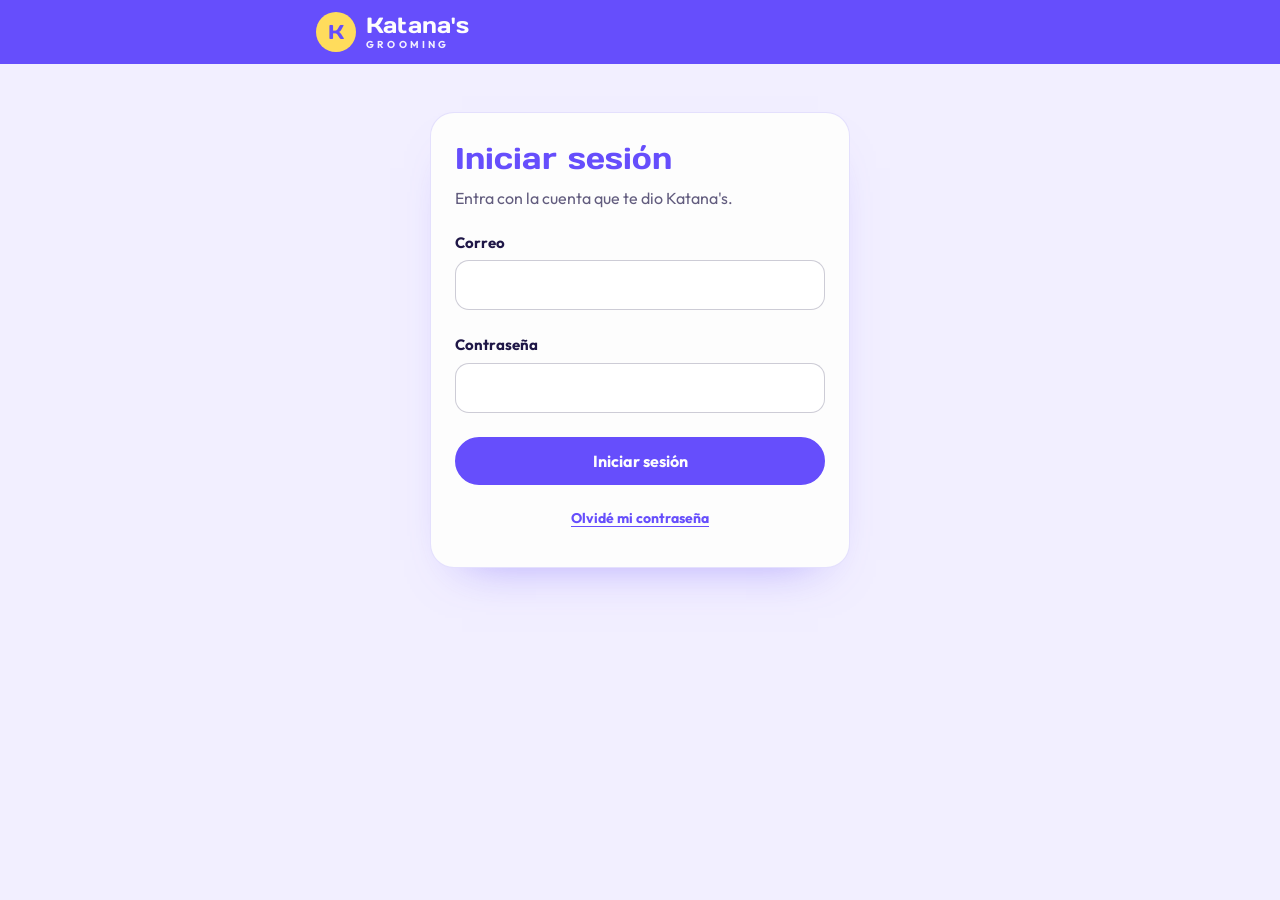
<file: index.html>
<!doctype html>
<html lang="es">
<head>
  <meta charset="utf-8">
  <meta name="viewport" content="width=device-width, initial-scale=1">
  <meta name="theme-color" content="#664EFC">
  <meta name="robots" content="noindex">
  <title>Registro de citas · Katana's Grooming</title>
  <link rel="icon" href="icons/icon-192.png" type="image/png">
  <link rel="apple-touch-icon" href="icons/apple-touch-icon.png">
  <link rel="manifest" href="manifest.webmanifest">
  <link rel="preconnect" href="https://fonts.googleapis.com">
  <link rel="preconnect" href="https://fonts.gstatic.com" crossorigin>
  <link href="https://fonts.googleapis.com/css2?family=Days+One&family=Outfit:wght@400;500;600;700&display=swap" rel="stylesheet">
  <link rel="stylesheet" href="styles.css">
  <script src="vendor/supabase-2.118.0.js" defer></script>
  <script src="config.js" defer></script>
  <script src="app.js" defer></script>
</head>
<body>
  <a class="skip" href="#main">Saltar al contenido</a>

  <!-- Encabezado sin sesión (inicio de sesión) -->
  <header class="top" id="topLogin">
    <div class="top-inner">
      <!-- Para usar el logo oficial, reemplaza el contenido de .brand por <img src="logo.svg" alt="Katana's Grooming" height="40"> -->
      <p class="brand">
        <span class="brand-mark" aria-hidden="true">K</span>
        <span class="brand-text"><span class="logo">Katana's</span><span class="sub">GROOMING</span></span>
      </p>
    </div>
  </header>

  <!-- Barra superior en el teléfono -->
  <header class="mbar" id="mbar" hidden>
    <button type="button" class="menu-btn" id="menuBtn" aria-controls="side" aria-expanded="false" aria-label="Abrir menú">
      <svg viewBox="0 0 24 24" fill="none" stroke="currentColor" stroke-width="2.2" stroke-linecap="round" aria-hidden="true"><path d="M4 7h16M4 12h16M4 17h16"/></svg>
      <span class="count" id="countMenu" hidden>0</span>
    </button>
    <p class="brand">
      <span class="brand-mark" aria-hidden="true">K</span>
      <span class="brand-text"><span class="logo">Katana's</span><span class="sub">GROOMING</span></span>
    </p>
  </header>

  <!-- Menú lateral (en el teléfono se abre como cajón) -->
  <aside class="side" id="side" hidden aria-label="Menú">
    <div class="side-head">
      <p class="brand">
        <span class="brand-mark" aria-hidden="true">K</span>
        <span class="brand-text"><span class="logo">Katana's</span><span class="sub">GROOMING</span></span>
      </p>
      <button type="button" class="side-close" id="sideClose" aria-label="Cerrar menú">
        <svg viewBox="0 0 24 24" fill="none" stroke="currentColor" stroke-width="2.2" stroke-linecap="round" aria-hidden="true"><path d="M6 6l12 12M18 6L6 18"/></svg>
      </button>
    </div>
    <nav id="tabs" aria-label="Secciones">
      <ul class="nav-list">
        <li><button type="button" class="nav-item" id="tab-hoy" data-view="hoy" aria-current="page">
          <svg viewBox="0 0 24 24" fill="none" stroke="currentColor" stroke-width="2" stroke-linecap="round" stroke-linejoin="round" aria-hidden="true"><rect x="3" y="3" width="7" height="8" rx="2"/><rect x="14" y="3" width="7" height="5" rx="2"/><rect x="14" y="12" width="7" height="9" rx="2"/><rect x="3" y="15" width="7" height="6" rx="2"/></svg>
          Inicio</button></li>
        <li><button type="button" class="nav-item" id="tab-cal" data-view="cal">
          <svg viewBox="0 0 24 24" fill="none" stroke="currentColor" stroke-width="2" stroke-linecap="round" stroke-linejoin="round" aria-hidden="true"><rect x="3" y="5" width="18" height="16" rx="3"/><path d="M8 3v4M16 3v4M3 10h18M8 14h2M14 14h2M8 17h2"/></svg>
          Calendario</button></li>
        <li><button type="button" class="nav-item" id="tab-mensajes" data-view="mensajes">
          <svg viewBox="0 0 24 24" fill="none" stroke="currentColor" stroke-width="2" stroke-linecap="round" stroke-linejoin="round" aria-hidden="true"><path d="M21 12a8 8 0 0 1-11.6 7.1L4 20.5l1.4-5A8 8 0 1 1 21 12z"/></svg>
          Mensajes <span class="count" id="countHoy" hidden>0</span></button></li>
        <li><button type="button" class="nav-item" id="tab-nueva" data-view="nueva">
          <svg viewBox="0 0 24 24" fill="none" stroke="currentColor" stroke-width="2" stroke-linecap="round" stroke-linejoin="round" aria-hidden="true"><rect x="3" y="5" width="18" height="16" rx="3"/><path d="M8 3v4M16 3v4M12 11v6M9 14h6"/></svg>
          Nueva cita</button></li>
        <li><button type="button" class="nav-item" id="tab-registros" data-view="registros">
          <svg viewBox="0 0 24 24" fill="none" stroke="currentColor" stroke-width="2" stroke-linecap="round" stroke-linejoin="round" aria-hidden="true"><path d="M8 6h13M8 12h13M8 18h13"/><circle cx="4" cy="6" r="1"/><circle cx="4" cy="12" r="1"/><circle cx="4" cy="18" r="1"/></svg>
          Perritos y citas</button></li>
        <li><button type="button" class="nav-item" id="tab-vip" data-view="vip">
          <svg viewBox="0 0 34 34" fill="currentColor" aria-hidden="true"><ellipse cx="17" cy="22.5" rx="7.5" ry="6.5"/><circle cx="8" cy="14" r="3.3"/><circle cx="13.5" cy="8.5" r="3.3"/><circle cx="20.5" cy="8.5" r="3.3"/><circle cx="26" cy="14" r="3.3"/></svg>
          Katana's VIP</button></li>
      </ul>
    </nav>
    <div class="side-foot">
      <p class="side-user" id="userEmail"></p>
      <button type="button" class="logout" id="logout">Cerrar sesión</button>
    </div>
  </aside>
  <div class="scrim" id="scrim" hidden></div>

  <main id="main" tabindex="-1">
    <h1 class="sr-only">Katana's Grooming · Registro de citas</h1>
    <p class="loading" id="loading">Cargando…</p>

    <section id="view-login" hidden>
      <form id="loginForm" class="card login" novalidate>
        <h2>Iniciar sesión</h2>
        <p class="intro">Entra con la cuenta que te dio Katana's.</p>
        <div class="field">
          <label for="loginEmail">Correo</label>
          <input id="loginEmail" type="email" autocomplete="username" required>
        </div>
        <div class="field">
          <label for="loginPass">Contraseña</label>
          <input id="loginPass" type="password" autocomplete="current-password" required>
        </div>
        <p class="err" id="loginErr" role="alert" hidden></p>
        <p class="ok-msg" id="loginOk" role="status" hidden></p>
        <button type="submit" class="btn btn-primary btn-block" id="loginBtn">Iniciar sesión</button>
        <button type="button" class="link-btn forgot" id="forgot">Olvidé mi contraseña</button>
      </form>
    </section>

    <section id="view-reset" hidden>
      <form id="resetForm" class="card login" novalidate>
        <h2>Crea tu nueva contraseña</h2>
        <p class="intro">Usa al menos 8 caracteres.</p>
        <div class="field">
          <label for="newPass">Nueva contraseña</label>
          <input id="newPass" type="password" autocomplete="new-password" minlength="8" required>
        </div>
        <div class="field">
          <label for="newPass2">Repite la contraseña</label>
          <input id="newPass2" type="password" autocomplete="new-password" minlength="8" required>
        </div>
        <p class="err" id="resetErr" role="alert" hidden></p>
        <button type="submit" class="btn btn-primary btn-block" id="resetBtn">Guardar contraseña</button>
      </form>
    </section>

    <section id="view-hoy" class="view-wide" aria-labelledby="saludo" hidden>
      <div class="hello">
        <h2 id="saludo">Buenos días</h2>
        <p id="hoyFecha"></p>
      </div>

      <div class="stats" id="stats"></div>

      <div class="migrate" id="sinCerrar" hidden>
        <p id="sinCerrarText"></p>
        <button type="button" class="btn btn-ghost btn-sm" data-go="registros">Revisar</button>
      </div>

      <div class="migrate" id="sinFrec" hidden>
        <p id="sinFrecText"></p>
        <button type="button" class="btn btn-ghost btn-sm" id="sinFrecBtn">Completar fichas</button>
      </div>

      <div class="dash">
        <section class="panel panel-agenda" aria-labelledby="tAgenda">
          <div class="panel-head">
            <h3 id="tAgenda">Agenda de hoy</h3>
            <button type="button" class="btn btn-primary btn-sm" data-go="nueva">Nueva cita</button>
          </div>
          <div id="hoyCitas"></div>
        </section>

        <div class="dash-side">
          <section class="panel panel-vip" aria-labelledby="tVipHoy">
            <div class="panel-head">
              <h3 id="tVipHoy">Katana's VIP</h3>
              <button type="button" class="link-btn" data-go="vip">Ver todo</button>
            </div>
            <div id="vipHoy"></div>
          </section>
          <section class="panel" aria-labelledby="tManana">
            <div class="panel-head"><h3 id="tManana">Mañana</h3></div>
            <div id="hoyManana"></div>
          </section>
        </div>
      </div>
    </section>

    <section id="view-cal" class="view-wide" aria-labelledby="tCal" hidden>
      <div class="reg-top">
        <div>
          <h2 id="tCal" class="page-title">Calendario</h2>
          <p class="reg-stats" id="calStats"></p>
        </div>
        <button type="button" class="btn btn-primary btn-sm" id="calNueva">Nueva cita este día</button>
      </div>
      <div class="cal-layout">
        <div class="cal-box">
          <div class="cal-head">
            <button type="button" class="icon-btn" data-cal-mes="-1" aria-label="Mes anterior">
              <svg viewBox="0 0 24 24" fill="none" stroke="currentColor" stroke-width="2.2" stroke-linecap="round" stroke-linejoin="round" aria-hidden="true"><path d="M15 6l-6 6 6 6"/></svg>
            </button>
            <p class="cal-mes" id="calMes" aria-live="polite"></p>
            <button type="button" class="icon-btn" data-cal-mes="1" aria-label="Mes siguiente">
              <svg viewBox="0 0 24 24" fill="none" stroke="currentColor" stroke-width="2.2" stroke-linecap="round" stroke-linejoin="round" aria-hidden="true"><path d="M9 6l6 6-6 6"/></svg>
            </button>
            <button type="button" class="btn btn-ghost btn-sm cal-hoy" data-cal-mes="0">Hoy</button>
          </div>
          <div class="cal-semana" aria-hidden="true"><span>Lun</span><span>Mar</span><span>Mié</span><span>Jue</span><span>Vie</span><span>Sáb</span><span>Dom</span></div>
          <div class="cal-grid" id="calGrid"></div>
        </div>
        <section class="cal-dia" aria-labelledby="calDiaTitulo">
          <h3 id="calDiaTitulo" class="cal-dia-titulo"></h3>
          <div id="calLista"></div>
        </section>
      </div>
    </section>

    <section id="view-mensajes" aria-labelledby="tMensajes" hidden>
      <div class="card reg">
        <div class="reg-head">
          <h2 id="tMensajes">Mensajes por enviar</h2>
          <p class="reg-stats" id="msgStats"></p>
        </div>
        <div class="seg seg-wrap" role="group" aria-label="Filtrar mensajes" id="msgFiltros"></div>
        <div id="hoyMensajes"></div>
      </div>
    </section>

    <section id="view-vip" aria-labelledby="tVip" hidden>
      <div class="reg-top">
        <div>
          <p class="eyebrow">Programa de lealtad</p>
          <h2 id="tVip" class="page-title">Katana's VIP</h2>
          <p class="reg-stats" id="vipStats"></p>
        </div>
      </div>
      <div id="vipLista"></div>
    </section>

    <section id="view-nueva" aria-label="Nueva cita" hidden>
      <form id="form" class="card" novalidate>
        <div class="form-body">
          <div class="progress">
            <ol id="dots" aria-hidden="true"></ol>
            <p class="step-label" id="stepLabel"></p>
          </div>
          <div id="steps"></div>
          <p class="err" id="saveErr" role="alert" hidden></p>
        </div>
        <div class="nav">
          <button type="button" class="btn btn-ghost" id="back">Atrás</button>
          <button type="submit" class="btn btn-primary" id="next">Siguiente</button>
        </div>
      </form>

      <div id="done" class="card done" hidden>
        <div class="done-badge" aria-hidden="true"><svg viewBox="0 0 24 24" fill="none" stroke="currentColor" stroke-width="3" stroke-linecap="round" stroke-linejoin="round"><path d="M5 12.5l4.5 4.5L19 7.5"/></svg></div>
        <h2 tabindex="-1">Cita guardada</h2>
        <p class="done-summary" id="doneSummary"></p>
        <p class="note" id="doneNote"></p>
        <div class="done-confirm" id="doneConfirm" hidden>
          <a class="btn btn-wa" id="doneWa" href="#" target="_blank" rel="noopener">Enviar confirmación por WhatsApp</a>
        </div>
        <div class="done-actions">
          <button type="button" class="btn btn-primary" id="otroPerro">Agregar otro perro de este cliente</button>
          <button type="button" class="btn btn-ghost" id="again">Registrar otra cita</button>
          <button type="button" class="btn btn-ghost" id="toRegistros">Ver perritos</button>
        </div>
      </div>
    </section>

    <section id="view-registros" aria-labelledby="tRegistros" hidden>
      <div class="reg-top">
        <div>
          <h2 id="tRegistros" class="page-title">Perritos y citas</h2>
          <p class="reg-stats" id="regStats"></p>
        </div>
        <div class="reg-tools">
          <button type="button" class="icon-btn" id="refresh" aria-label="Actualizar">
            <svg viewBox="0 0 24 24" fill="none" stroke="currentColor" stroke-width="2" stroke-linecap="round" stroke-linejoin="round" aria-hidden="true"><path d="M21 12a9 9 0 1 1-3-6.7L21 8"/><path d="M21 3v5h-5"/></svg>
          </button>
          <button type="button" class="btn btn-ghost btn-sm" id="export">
            <svg viewBox="0 0 24 24" fill="none" stroke="currentColor" stroke-width="2" stroke-linecap="round" stroke-linejoin="round" aria-hidden="true"><path d="M12 3v12M7 10l5 5 5-5M5 21h14"/></svg>
            Excel</button>
        </div>
      </div>

      <div class="migrate" id="migrate" hidden>
        <p id="migrateText"></p>
        <button type="button" class="btn btn-primary" id="migrateBtn">Subir a la base de datos</button>
      </div>

      <div class="search search-ico">
        <label for="buscar" class="sr-only">Buscar</label>
        <svg viewBox="0 0 24 24" fill="none" stroke="currentColor" stroke-width="2" stroke-linecap="round" aria-hidden="true"><circle cx="11" cy="11" r="7"/><path d="M20 20l-3.5-3.5"/></svg>
        <input id="buscar" type="search" placeholder="Buscar perrito, dueño o WhatsApp" autocomplete="off">
      </div>
      <p class="filtro" id="filtro" hidden>
        Mostrando solo perritos sin frecuencia.
        <button type="button" class="link-btn" id="quitarFiltro">Ver todos</button>
      </p>

      <div class="seg" role="tablist" aria-label="Qué mostrar">
        <button class="seg-btn" role="tab" data-list="fichas" aria-selected="true">Perritos</button>
        <button class="seg-btn" role="tab" data-list="citas" aria-selected="false" tabindex="-1">Citas</button>
      </div>
      <p class="swipe-hint">Desliza un registro a la derecha para eliminarlo.</p>
      <div id="list" aria-live="polite"></div>
    </section>
  </main>

  <dialog id="sheet" class="sheet" aria-labelledby="sheetTitle">
    <form id="sheetForm" novalidate>
      <div class="sheet-head">
        <h2 id="sheetTitle"></h2>
        <button type="button" class="link-btn" id="sheetClose">Cerrar</button>
      </div>
      <div id="sheetBody"></div>
      <p class="err" id="sheetErr" role="alert" hidden></p>
      <div class="sheet-actions">
        <button type="submit" class="btn btn-primary" id="sheetSave">Guardar cambios</button>
        <button type="button" class="btn btn-ghost" id="sheetCancel">Cancelar</button>
        <button type="button" class="link-btn danger" id="sheetDelete" hidden>Eliminar ficha</button>
      </div>
    </form>
  </dialog>

  <dialog id="perfil" class="perfil" aria-labelledby="perfilNombre">
    <div id="perfilBody"></div>
  </dialog>

  <div class="toast" id="toast" role="status" aria-live="polite">
    <span id="toastText"></span>
    <button type="button" class="toast-btn" id="toastBtn" hidden>Deshacer</button>
  </div>
</body>
</html>
</file>
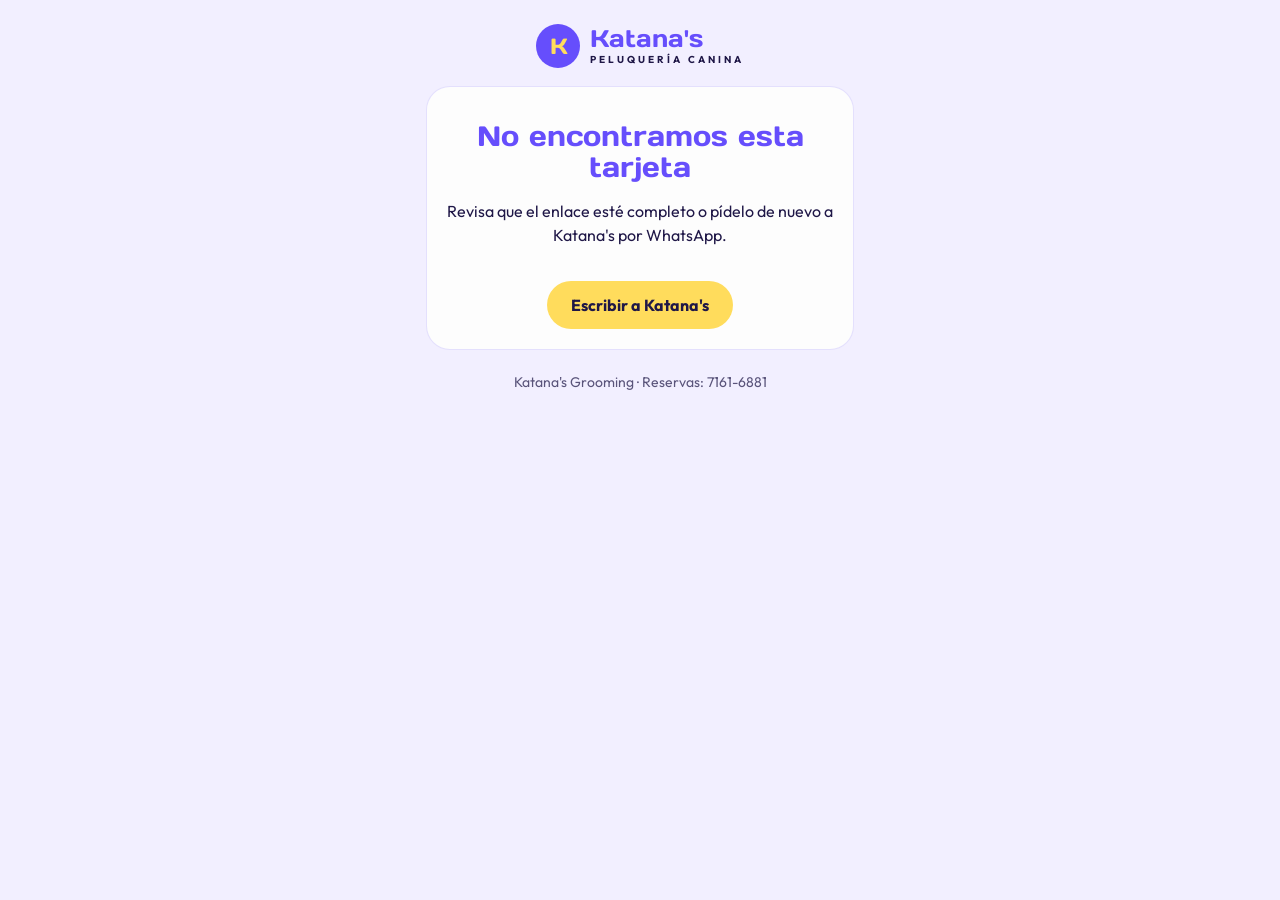
<file: tarjeta.html>
<!doctype html>
<html lang="es">
<head>
  <meta charset="utf-8">
  <meta name="viewport" content="width=device-width, initial-scale=1">
  <meta name="theme-color" content="#664EFC">
  <meta name="robots" content="noindex">
  <title>Tarjeta Katana's VIP · Katana's Grooming</title>
  <link rel="icon" href="icons/icon-192.png" type="image/png">
  <link rel="apple-touch-icon" href="icons/apple-touch-icon.png">
  <meta name="apple-mobile-web-app-title" content="Katana's VIP">
  <link rel="preconnect" href="https://fonts.googleapis.com">
  <link rel="preconnect" href="https://fonts.gstatic.com" crossorigin>
  <link href="https://fonts.googleapis.com/css2?family=Days+One&family=Outfit:wght@400;500;600;700&display=swap" rel="stylesheet">
  <link rel="stylesheet" href="tarjeta.css">
  <script src="vendor/supabase-2.118.0.js" defer></script>
  <script src="config.js" defer></script>
  <script src="tarjeta.js" defer></script>
</head>
<body>
  <main class="wrap">
    <header class="marca">
      <span class="marca-k" aria-hidden="true">K</span>
      <span class="marca-txt"><span class="marca-nombre">Katana's</span><span class="marca-sub">PELUQUERÍA CANINA</span></span>
    </header>

    <p class="estado" id="cargando">Cargando tu tarjeta…</p>

    <section class="pase" id="pase" hidden aria-labelledby="perro">
      <p class="pill">Katana's VIP</p>
      <p class="pill-sub">Programa de lealtad</p>
      <h1 class="perro" id="perro"></h1>
      <p class="tutor" id="tutor"></p>

      <ol class="sellos" id="sellos" aria-label="Sellos de la tarjeta"></ol>

      <p class="cuenta" id="cuenta"></p>
      <p class="plazo" id="plazo"></p>

      <a class="reservar" id="reservar" href="https://wa.me/50371616881" target="_blank" rel="noopener">Reservar por WhatsApp</a>
    </section>

    <section class="bloque guia-bloque" id="guia" hidden aria-labelledby="tGuia">
      <h2 id="tGuia">Guárdala en tu teléfono</h2>
      <p class="guia-intro">Así la tienes a un toque, como una app. Tus sellos se actualizan solos.</p>
      <div class="guia-tabs" role="group" aria-label="Tipo de teléfono">
        <button type="button" class="guia-tab" data-os="ios" aria-pressed="true">iPhone</button>
        <button type="button" class="guia-tab" data-os="android" aria-pressed="false">Android</button>
      </div>

      <div class="guia-wrap">
        <!-- Animación: teléfono en miniatura (decorativa; los pasos van en texto al lado) -->
        <div class="tel os-ios" id="tel" aria-hidden="true">
          <div class="tel-pantalla">
            <div class="capa capa-web">
              <div class="w-barra-top"><span class="w-url">katana's…</span><span class="w-menu">⋮</span></div>
              <div class="w-pase">
                <span class="w-pill"></span>
                <span class="w-nombre"></span>
                <span class="w-sellos"><i></i><i></i><i></i><i></i><i></i><i></i><i></i><i></i><i></i><i></i></span>
              </div>
              <div class="w-barra-bottom"><span class="w-share">
                <svg viewBox="0 0 24 24" fill="none" stroke="currentColor" stroke-width="2.2" stroke-linecap="round" stroke-linejoin="round"><path d="M12 3v12M8 7l4-4 4 4M5 12v7a2 2 0 0 0 2 2h10a2 2 0 0 0 2-2v-7"/></svg>
              </span></div>
            </div>
            <div class="capa capa-menu">
              <div class="m-fila"></div>
              <div class="m-fila m-objetivo"><span class="m-ico">+</span><span class="m-txt-ios">Añadir a inicio</span><span class="m-txt-android">Agregar a inicio</span></div>
              <div class="m-fila"></div>
              <div class="m-fila"></div>
            </div>
            <div class="capa capa-home">
              <span class="h-app"></span><span class="h-app"></span><span class="h-app"></span><span class="h-app"></span>
              <span class="h-app"></span><span class="h-app"></span><span class="h-app"></span>
              <span class="h-app h-katana"><b>K</b><em>Katana's VIP</em></span>
            </div>
            <span class="dedo"></span>
          </div>
        </div>

        <ol class="guia-pasos os-ios" id="pasosIos">
          <li>Abre esta página en <strong>Safari</strong>.</li>
          <li>Toca <strong>Compartir</strong> (el cuadrito con la flecha hacia arriba).</li>
          <li>Elige <strong>"Añadir a pantalla de inicio"</strong> y toca <strong>Añadir</strong>.</li>
        </ol>
        <ol class="guia-pasos os-android" id="pasosAndroid" hidden>
          <li>Abre esta página en <strong>Chrome</strong>.</li>
          <li>Toca el menú <strong>⋮</strong> (arriba a la derecha).</li>
          <li>Elige <strong>"Agregar a la pantalla principal"</strong> y confirma.</li>
        </ol>
      </div>
    </section>

    <section class="bloque" id="premiosBloque" hidden aria-labelledby="tPremios">
      <h2 id="tPremios">Tus premios</h2>
      <ul class="premios" id="premios"></ul>
    </section>

    <section class="bloque" id="condiciones" hidden aria-labelledby="tCond">
      <h2 id="tCond">Condiciones del programa</h2>
      <ul class="cond">
        <li>Válido solo en nuestro local.</li>
        <li>Cada grooming completo pagado suma un sello.</li>
        <li>Para sumar un sello nuevo, tu perrito tiene que volver en un máximo de 30 días desde su visita anterior.</li>
        <li>Si pasan más de 30 días, esa visita no suma sello, pero conservas los anteriores.</li>
        <li>Los premios no se acumulan con otras promociones.</li>
        <li>No aplica a servicios a domicilio.</li>
      </ul>
    </section>

    <section class="bloque" id="error" hidden>
      <h1 class="perro">No encontramos esta tarjeta</h1>
      <p>Revisa que el enlace esté completo o pídelo de nuevo a Katana's por WhatsApp.</p>
      <a class="reservar" href="https://wa.me/50371616881" target="_blank" rel="noopener">Escribir a Katana's</a>
    </section>

    <p class="pie">Katana's Grooming · Reservas: 7161-6881</p>
  </main>
</body>
</html>
</file>
<file: styles.css>
/* Katana's Grooming · Registro de citas
 * Design system v3: morado #664EFC, amarillo #FFDC5C, naranja #F46036,
 * blanco #FDFDFD, lila #BAAEFF · Days One (títulos) + Gilroy (textos).
 */
:root {
  /* Paleta oficial */
  --morado: #664EFC;
  --amarillo: #FFDC5C;
  --naranja: #F46036;
  --blanco: #FDFDFD;
  --lila: #BAAEFF;

  /* Derivados de la paleta (texto, fondos y bordes) */
  --tinta: #1F1747;              /* morado profundo para texto */
  --fondo: #F2EFFF;              /* lila muy claro */
  --naranja-claro: #FFE6DC;
  --morado-hover: #5440E0;
  --soft: rgba(31, 23, 71, .70);
  --line: rgba(102, 78, 252, .16);
  --edge: rgba(31, 23, 71, .22);

  --titulo: 'Days One', 'Gilroy', system-ui, sans-serif;
  --texto: 'Gilroy', 'Outfit', system-ui, sans-serif;
  color-scheme: light;
}

[hidden] { display: none !important; }
* { box-sizing: border-box; }

body {
  margin: 0;
  font-family: var(--texto);
  font-size: 16px;
  line-height: 1.5;
  color: var(--tinta);
  background: var(--fondo);
  -webkit-font-smoothing: antialiased;
}

/* ---------- Encabezado ---------- */
.top {
  position: sticky; top: 0; z-index: 10;
  background: var(--morado);
  color: var(--blanco);
}
.top-inner {
  max-width: 680px; margin: 0 auto; padding: 12px 16px;
  display: flex; align-items: center; justify-content: space-between; gap: 12px;
}
.brand { display: flex; align-items: center; gap: 10px; line-height: 1; color: var(--blanco); margin: 0; font-size: inherit; font-weight: inherit; }
.brand-mark {
  width: 40px; height: 40px; flex: none; border-radius: 50%;
  background: var(--amarillo); color: var(--morado);
  display: grid; place-items: center;
  font-family: var(--titulo); font-size: 20px;
}
.brand-text { display: flex; flex-direction: column; }
.logo { font-family: var(--titulo); font-size: 22px; letter-spacing: .01em; }
.sub { font-size: 10px; font-weight: 700; letter-spacing: .32em; margin-top: 4px; color: var(--fondo); }

.tabs {
  display: flex; padding: 4px; gap: 2px;
  background: rgba(31, 23, 71, .2); border-radius: 999px;
}
.tab {
  font: inherit; font-weight: 700; font-size: 15px; color: var(--blanco);
  background: none; border: 0; border-radius: 999px;
  min-height: 44px; padding: 0 14px; cursor: pointer; white-space: nowrap;
  display: inline-flex; align-items: center; gap: 6px;
}
.tab[aria-selected="true"] { background: var(--blanco); color: var(--morado); }
.count {
  font-size: 12px; font-weight: 700; min-width: 22px; height: 22px; padding: 0 6px;
  border-radius: 999px; background: var(--amarillo); color: var(--tinta);
  display: inline-grid; place-items: center;
}

main { max-width: 680px; margin: 0 auto; padding: 24px 16px 64px; }

/* ---------- Tarjeta ---------- */
.card {
  position: relative;
  background: var(--blanco);
  border: 1px solid var(--line);
  border-radius: 24px;
  box-shadow: 0 24px 48px -32px rgba(102, 78, 252, .55);
}

/* ---------- Progreso ---------- */
.form-body { padding: 26px 24px 4px; }
.progress ol { display: flex; align-items: center; gap: 6px; list-style: none; margin: 0 0 8px; padding: 0; }
.progress li { flex: 1; max-width: 48px; height: 6px; border-radius: 999px; background: var(--fondo); }
.progress li.done { background: var(--lila); }
.progress li.now { background: var(--morado); }
.step-label { margin: 0; font-size: 14px; font-weight: 600; color: var(--soft); }

/* ---------- Pasos y campos ---------- */
.step h2, .reg h2, .done h2 {
  font-family: var(--titulo); font-weight: 400; color: var(--morado);
  font-size: clamp(24px, 5.6vw, 30px); line-height: 1.15;
  margin: 14px 0 22px;
}
.step h2:focus, .done h2:focus { outline: none; }
.intro { margin: -12px 0 22px; color: var(--soft); }

.field { border: 0; margin: 0 0 24px; padding: 0; min-width: 0; }
.field > label, .field > legend {
  display: block; padding: 0; margin: 0 0 6px;
  font-weight: 700; font-size: 15px;
}
.opt { font-weight: 500; font-size: 13px; color: var(--soft); margin-left: 6px; }
.hint { font-size: 14px; line-height: 1.4; color: var(--soft); margin: -2px 0 10px; }

input[type="text"], input[type="tel"], input[type="email"],
input[type="date"], input[type="time"], textarea {
  width: 100%; min-height: 48px; padding: 12px 14px;
  font: inherit; font-size: 16px; color: var(--tinta);
  background: #fff; border: 1.5px solid var(--edge); border-radius: 14px;
  transition: border-color .15s, box-shadow .15s;
}
textarea { resize: vertical; min-height: 96px; }
input:focus, textarea:focus { outline: none; border-color: var(--morado); box-shadow: 0 0 0 4px var(--lila); }
.field.invalid input:not([type="radio"]):not([type="checkbox"]),
.field.invalid textarea { border-color: var(--naranja); }

.chips { display: flex; flex-wrap: wrap; gap: 8px; }
.chip { position: relative; display: inline-flex; font-size: 15px; font-weight: 600; }
.chip input { position: absolute; inset: 0; margin: 0; opacity: 0; cursor: pointer; }
.chip span {
  display: inline-flex; align-items: center; min-height: 44px; padding: 0 16px;
  background: #fff; border: 1.5px solid var(--edge); border-radius: 999px;
  transition: background .15s, border-color .15s, color .15s;
}
.chip:hover span { border-color: var(--morado); }
.chip input:checked + span { background: var(--morado); border-color: var(--morado); color: var(--blanco); }
.chip input[type="checkbox"]:checked + span::before { content: "✓"; margin-right: 6px; color: var(--amarillo); }
.chip input:focus-visible + span { outline: 3px solid var(--naranja); outline-offset: 2px; }
.chips.stack { flex-direction: column; }
.chips.stack .chip span { width: 100%; border-radius: 16px; padding: 10px 16px; }
.other { margin-top: 10px; }

.consent {
  display: flex; gap: 12px; align-items: flex-start; cursor: pointer;
  padding: 14px 16px; background: #fff; border: 1.5px solid var(--edge); border-radius: 16px;
}
.consent input { width: 22px; height: 22px; margin: 1px 0 0; flex: none; accent-color: var(--morado); }
.consent input:focus-visible { outline: 3px solid var(--naranja); outline-offset: 2px; }

.err {
  margin: 8px 0 0; padding: 8px 12px;
  font-size: 14px; font-weight: 600; color: var(--tinta);
  background: var(--naranja-claro); border-left: 4px solid var(--naranja); border-radius: 8px;
}

/* Ficha encontrada */
.match { margin: -6px 0 24px; padding: 14px 16px; background: var(--fondo); border-radius: 18px; }
.match-label { margin: 0; font-size: 13px; font-weight: 700; color: var(--morado); }
.match-name { margin: 2px 0 0; font-family: var(--titulo); font-size: 20px; line-height: 1.25; }
.match p { margin: 2px 0; }
.match-miss { margin: -6px 0 24px; font-size: 14px; color: var(--soft); }

.tags { display: flex; flex-wrap: wrap; gap: 6px; margin: 8px 0 0; padding: 0; list-style: none; }
.tag {
  font-size: 13px; font-weight: 700; line-height: 1.3;
  padding: 3px 10px; border-radius: 999px; background: var(--lila); color: var(--tinta);
}
.tag.alert { background: var(--amarillo); }

/* ---------- Botones ---------- */
.nav {
  position: sticky; bottom: 0;
  display: flex; gap: 12px; padding: 14px 24px;
  background: var(--blanco); border-top: 1px solid var(--line);
  border-radius: 0 0 24px 24px;
}
.btn {
  display: inline-flex; align-items: center; justify-content: center; gap: 8px;
  min-height: 48px; padding: 0 22px; cursor: pointer;
  font: inherit; font-size: 16px; font-weight: 700;
  border: 2px solid var(--morado); border-radius: 999px;
  transition: background .15s, color .15s;
}
.btn:focus-visible, .tab:focus-visible, .seg-btn:focus-visible, .link-btn:focus-visible {
  outline: 3px solid var(--naranja); outline-offset: 3px;
}
.btn-primary { background: var(--morado); color: var(--blanco); }
.btn-primary:hover { background: var(--morado-hover); border-color: var(--morado-hover); }
.btn-ghost { background: transparent; color: var(--morado); }
.btn-ghost:hover { background: var(--fondo); }
.nav .btn-primary { margin-left: auto; }

/* ---------- Confirmación ---------- */
.done { padding: 36px 24px 28px; text-align: center; }
.done-badge {
  width: 72px; height: 72px; margin: 0 auto 6px; border-radius: 50%;
  background: var(--amarillo); color: var(--morado);
  display: grid; place-items: center;
  animation: pop .45s cubic-bezier(.2, .9, .3, 1.3) both;
}
.done-badge svg { width: 34px; height: 34px; }
@keyframes pop { from { transform: scale(.4); opacity: 0; } to { transform: none; opacity: 1; } }
.done h2 { font-size: clamp(28px, 7vw, 38px); margin-bottom: 10px; }
.done-summary { font-size: 18px; font-weight: 700; margin: 0 0 6px; }
.done-actions { display: flex; flex-wrap: wrap; gap: 12px; justify-content: center; margin-top: 22px; }

.note { font-size: 14px; color: var(--soft); margin: 12px 0 0; }

/* ---------- Registros ---------- */
.reg { padding: 22px 24px 18px; }
.reg-head { display: flex; align-items: baseline; justify-content: space-between; gap: 12px; flex-wrap: wrap; }
.reg h2 { margin: 0; }
.reg-stats { margin: 0; color: var(--soft); font-size: 15px; font-weight: 600; }
.actions { display: flex; flex-wrap: wrap; gap: 10px; margin-top: 18px; }
.file-btn { position: relative; overflow: hidden; }
.file-btn input { position: absolute; inset: 0; opacity: 0; cursor: pointer; }
.file-btn:focus-within { outline: 3px solid var(--naranja); outline-offset: 3px; }

.seg {
  display: inline-flex; padding: 4px; gap: 2px; margin: 22px 0 6px;
  background: var(--fondo); border-radius: 999px;
}
.seg-btn {
  font: inherit; font-weight: 700; font-size: 15px; color: var(--morado);
  background: none; border: 0; border-radius: 999px;
  min-height: 44px; padding: 0 16px; cursor: pointer;
}
.seg-btn[aria-selected="true"] { background: var(--morado); color: var(--blanco); }

.group-title { font-size: 14px; font-weight: 700; color: var(--morado); margin: 18px 0 0; }
.rows { list-style: none; margin: 0; padding: 0; }
.row {
  display: grid; grid-template-columns: 74px 1fr auto; gap: 12px; align-items: start;
  padding: 14px 0; border-top: 1px solid var(--line);
}
.when .d { display: block; font-size: 13px; font-weight: 700; text-transform: capitalize; color: var(--soft); }
.when .h { display: block; font-family: var(--titulo); font-size: 18px; line-height: 1.3; color: var(--morado); }
.name { margin: 0; font-family: var(--titulo); font-size: 18px; line-height: 1.3; overflow-wrap: anywhere; }
.meta { margin: 2px 0 0; font-size: 14px; color: var(--soft); overflow-wrap: anywhere; }
.row.ficha { grid-template-columns: 1fr; }
.link-btn {
  min-height: 44px; padding: 0 4px; cursor: pointer;
  font: inherit; font-size: 14px; font-weight: 700; color: var(--morado);
  background: none; border: 0; text-decoration: underline; text-underline-offset: 3px;
}
.empty { text-align: center; padding: 28px 8px 12px; }
.empty p { margin: 0 0 14px; color: var(--soft); }

/* ---------- Sesión ---------- */
.loading { text-align: center; color: var(--soft); padding: 48px 0; }
.login { max-width: 420px; margin: 24px auto 0; padding: 28px 24px 26px; }
.login h2 {
  font-family: var(--titulo); font-weight: 400; color: var(--morado);
  font-size: clamp(24px, 5.6vw, 30px); line-height: 1.15; margin: 0 0 16px;
}
.login .intro { margin: -6px 0 22px; }
.login input[type="password"] {
  width: 100%; min-height: 48px; padding: 12px 14px;
  font: inherit; font-size: 16px; color: var(--tinta);
  background: #fff; border: 1.5px solid var(--edge); border-radius: 14px;
}
.login input[type="password"]:focus { outline: none; border-color: var(--morado); box-shadow: 0 0 0 4px var(--lila); }
.login .err { margin: -8px 0 16px; }
.btn-block { width: 100%; }
.btn:disabled { opacity: .6; cursor: progress; }

.logout {
  margin-left: auto; min-height: 44px; padding: 0 12px; cursor: pointer;
  font: inherit; font-size: 14px; font-weight: 600; color: var(--blanco);
  background: none; border: 0; text-decoration: underline; text-underline-offset: 3px;
}
.logout:focus-visible { outline: 3px solid var(--amarillo); outline-offset: 2px; border-radius: 8px; }
.top-inner { flex-wrap: wrap; }
.tabs { order: 3; }
@media (min-width: 560px) {
  .top-inner { flex-wrap: nowrap; }
  .tabs { order: 0; }
  .logout { order: 4; margin-left: 0; }
}

.migrate {
  margin-top: 18px; padding: 14px 16px;
  background: var(--fondo); border-left: 4px solid var(--amarillo); border-radius: 12px;
}
.migrate p { margin: 0 0 12px; font-weight: 600; }

/* ---------- Aviso ---------- */
.toast {
  position: fixed; left: 50%; bottom: 24px; z-index: 20;
  max-width: calc(100% - 32px); padding: 12px 18px;
  color: var(--blanco); background: var(--tinta); border-radius: 16px;
  font-weight: 600; opacity: 0; transform: translate(-50%, 16px);
  transition: opacity .2s, transform .2s; pointer-events: none;
}
.toast.show { opacity: 1; transform: translate(-50%, 0); }

@media (max-width: 420px) {
  .top-inner { flex-wrap: wrap; }
  .tabs { width: 100%; }
  .tab { flex: 1; justify-content: center; }
  .form-body, .reg { padding-left: 18px; padding-right: 18px; }
  .nav { padding: 12px 18px; }
  .row { grid-template-columns: 64px 1fr; }
  .row .link-btn { grid-column: 2; justify-self: start; margin-top: -6px; }
}

@media (prefers-reduced-motion: reduce) {
  *, *::before, *::after { animation: none !important; transition: none !important; }
}

/* ---------- Hoy ---------- */
.sec-title {
  font-family: var(--titulo); font-weight: 400; font-size: 18px; color: var(--tinta);
  margin: 26px 0 4px; padding-top: 18px; border-top: 1px solid var(--line);
}
.reg-head + .sec-title { border-top: 0; padding-top: 0; margin-top: 18px; }
.sec-note { margin: 0 0 4px; }
.row-actions { display: flex; flex-wrap: wrap; align-items: center; gap: 10px 14px; margin-top: 10px; }
.btn-sm { min-height: 44px; padding: 0 18px; font-size: 15px; }
.btn-wa { background: var(--amarillo); border-color: var(--amarillo); color: var(--tinta); text-decoration: none; }
.btn-wa:hover { background: #F5CF45; border-color: #F5CF45; }
.hoy-row { grid-template-columns: 74px 1fr; }
.hoy-row .when .d { margin-top: 2px; }
.hoy-row.estado-entregada .name { color: var(--soft); }
.tag.estado { background: var(--fondo); color: var(--morado); border: 1.5px solid var(--lila); }
.estado-en_katana .tag.estado { background: var(--morado); color: var(--blanco); border-color: var(--morado); }
.inline-form { margin-top: 12px; padding: 14px; background: var(--fondo); border-radius: 16px; }
.inline-form label { display: block; font-weight: 700; font-size: 15px; margin-bottom: 4px; }
.inline-form .hint { margin: 0 0 8px; }
.inline-form textarea { min-height: 72px; }
.msg { grid-template-columns: 1fr; }
.msg-type { margin: 0 0 2px; font-size: 13px; font-weight: 700; color: var(--morado); }
.tipo-listo .msg-type, .atrasado .msg-type { color: var(--tinta); }
.tipo-listo .msg-type::before, .atrasado .msg-type::before { content: ''; display: inline-block; width: 8px; height: 8px; margin-right: 6px; border-radius: 50%; background: var(--naranja); vertical-align: 1px; }
.msg-text {
  margin: 10px 0 0; padding: 12px 14px; font-size: 15px; line-height: 1.45;
  background: var(--fondo); border-radius: 4px 16px 16px 16px;
}
.done-confirm { margin-top: 18px; }
.done-confirm .note { margin-top: 10px; }
@media (max-width: 420px) {
  .hoy-row { grid-template-columns: 64px 1fr; }
}

/* ---------- Mejoras de la auditoría ---------- */
.sr-only { position: absolute; width: 1px; height: 1px; padding: 0; margin: -1px; overflow: hidden; clip: rect(0 0 0 0); white-space: nowrap; border: 0; }
.skip { position: absolute; left: 12px; top: -60px; z-index: 50; padding: 10px 14px; border-radius: 12px; background: var(--amarillo); color: var(--tinta); font-weight: 700; }
.skip:focus { top: 12px; }
main:focus { outline: none; }

.forgot { display: block; margin: 12px auto 0; }
.ok-msg { margin: -8px 0 16px; padding: 10px 12px; font-size: 14px; font-weight: 600; background: var(--fondo); border-left: 4px solid var(--morado); border-radius: 8px; }

.warn { margin: 0 0 20px; padding: 12px 14px; font-size: 15px; font-weight: 600; background: #FFF6D6; border-left: 4px solid var(--amarillo); border-radius: 10px; }

.search { margin-top: 18px; }
.search input { width: 100%; min-height: 48px; padding: 12px 14px; font: inherit; font-size: 16px; color: var(--tinta); background: #fff; border: 1.5px solid var(--edge); border-radius: 14px; }
.search input:focus { outline: none; border-color: var(--morado); box-shadow: 0 0 0 4px var(--lila); }
.filtro { margin: 10px 0 0; font-size: 14px; font-weight: 600; }

.row-links { display: flex; flex-wrap: wrap; gap: 0 16px; margin-top: 4px; }
.link-btn.danger { color: #B33A17; }
.reg-row { grid-template-columns: 74px 1fr; }
.reg-row.cancelada .name { text-decoration: line-through; color: var(--soft); }
.group-title .sub-date { font-weight: 600; color: var(--soft); }
.rows.compact .row { padding: 10px 0; }

.sheet {
  width: min(560px, calc(100% - 24px)); max-height: calc(100% - 24px); padding: 0;
  border: 0; border-radius: 22px; background: var(--blanco); color: var(--tinta);
  box-shadow: 0 30px 60px -20px rgba(31, 23, 71, .5);
}
.sheet::backdrop { background: rgba(31, 23, 71, .45); }
.sheet form { padding: 20px 20px 0; }
.sheet-head { display: flex; align-items: center; justify-content: space-between; gap: 12px; margin-bottom: 14px; }
.sheet-head h2 { margin: 0; font-family: var(--titulo); font-weight: 400; font-size: 22px; line-height: 1.2; color: var(--morado); }
.sheet-actions {
  position: sticky; bottom: 0; display: flex; flex-wrap: wrap; align-items: center; gap: 10px 12px;
  margin: 0 -20px; padding: 14px 20px; background: var(--blanco); border-top: 1px solid var(--line);
}
.sheet-actions .danger { margin-left: auto; }

.toast { display: flex; align-items: center; gap: 14px; }
.toast.has-action { pointer-events: auto; }
.toast-btn {
  flex: none; min-height: 44px; padding: 0 12px; cursor: pointer;
  font: inherit; font-weight: 700; color: var(--amarillo);
  background: none; border: 0; text-decoration: underline; text-underline-offset: 3px;
}
.toast-btn:focus-visible { outline: 3px solid var(--amarillo); outline-offset: 2px; border-radius: 8px; }

@media (max-width: 360px) {
  .tab { padding: 0 9px; font-size: 14px; }
  .count { min-width: 20px; height: 20px; }
}

.msg-text { white-space: pre-line; }

/* ---------- Amigo VIP ---------- */
.tag.vip { background: var(--morado); color: var(--blanco); }
.tag.vip-no { background: var(--fondo); color: var(--tinta); border: 1.5px dashed var(--edge); }
.tag.premio { background: var(--naranja-claro); color: var(--tinta); border: 1.5px solid var(--naranja); }
.vip-mini { display: flex; gap: 4px; margin: 8px 0 0; }
.vip-dot { width: 14px; height: 14px; border-radius: 50%; border: 1.5px solid var(--lila); background: #fff; }
.vip-dot.hito { border-color: var(--naranja); }
.vip-dot.on { background: var(--morado); border-color: var(--morado); }
.vip-dot.on.hito { background: var(--naranja); border-color: var(--naranja); }
.vip-meta { font-weight: 600; color: var(--tinta); }
.vip-premios { border: 0; margin: 10px 0 0; padding: 0; display: grid; gap: 8px; }
.vip-premios legend { font-weight: 700; font-size: 15px; margin-bottom: 6px; padding: 0; }
.vip-premios .consent { padding: 10px 12px; font-size: 15px; font-weight: 600; }
a.link-btn { display: inline-flex; align-items: center; }

/* =========================================================
   Estructura con menú lateral y tablero de inicio
   ========================================================= */
.mbar {
  position: sticky; top: 0; z-index: 30;
  display: flex; align-items: center; gap: 10px;
  padding: 8px 12px; background: var(--morado); color: var(--blanco);
}
.menu-btn, .side-close {
  position: relative; flex: none; width: 44px; height: 44px; padding: 0; cursor: pointer;
  display: grid; place-items: center; border: 0; border-radius: 14px;
  background: rgba(253, 253, 253, .14); color: var(--blanco);
}
.menu-btn svg, .side-close svg { width: 24px; height: 24px; }
.menu-btn .count { position: absolute; top: -4px; right: -6px; }
.menu-btn:focus-visible, .side-close:focus-visible, .nav-item:focus-visible { outline: 3px solid var(--amarillo); outline-offset: 2px; }

.side {
  position: fixed; inset: 0 auto 0 0; z-index: 40; width: 264px;
  display: flex; flex-direction: column; gap: 22px;
  padding: 20px 16px; overflow-y: auto;
  background: var(--morado); color: var(--blanco);
}
.side-head { display: flex; align-items: center; justify-content: space-between; gap: 8px; padding: 0 6px; }
.side-head .logo { font-size: 24px; }
.nav-list { list-style: none; margin: 0; padding: 0; display: grid; gap: 4px; }
.nav-item {
  width: 100%; min-height: 48px; padding: 0 14px; cursor: pointer;
  display: flex; align-items: center; gap: 12px;
  font: inherit; font-size: 16px; font-weight: 600; color: var(--blanco); text-align: left;
  background: none; border: 0; border-radius: 14px;
}
.nav-item svg { width: 22px; height: 22px; flex: none; }
.nav-item:hover { background: rgba(253, 253, 253, .12); }
.nav-item[aria-current="page"] { background: var(--amarillo); color: var(--tinta); font-weight: 700; }
.nav-item .count { margin-left: auto; }
.nav-item[aria-current="page"] .count { background: var(--tinta); color: var(--blanco); }
.side-foot { margin-top: auto; padding: 14px 6px 0; border-top: 1px solid rgba(253, 253, 253, .2); }
.side-user { margin: 0 0 4px; font-size: 13px; color: var(--fondo); overflow-wrap: anywhere; }
.side .logout { margin: 0; padding: 0; }
.scrim { position: fixed; inset: 0; z-index: 35; background: rgba(31, 23, 71, .45); }

@media (max-width: 899px) {
  .side { transform: translateX(-100%); visibility: hidden; transition: transform .22s ease, visibility 0s .22s; box-shadow: 20px 0 40px -20px rgba(31, 23, 71, .5); }
  .side.open { transform: none; visibility: visible; transition: transform .22s ease; }
}
@media (min-width: 900px) {
  .mbar, .side-close, .scrim { display: none !important; }
  body.logged main { margin-left: 264px; max-width: none; padding: 32px 40px 64px; }
  body.logged main > section { max-width: 760px; margin: 0 auto; }
  body.logged main > section.view-wide { max-width: 1240px; }
}

/* ---------- Tablero ---------- */
.hello { margin: 4px 0 20px; }
.hello h2 {
  margin: 0; font-family: var(--titulo); font-weight: 400; color: var(--morado);
  font-size: clamp(32px, 6vw, 52px); line-height: 1.05;
}
.hello p { margin: 6px 0 0; font-size: 17px; font-weight: 600; color: var(--soft); }

.stats { display: grid; grid-template-columns: repeat(4, minmax(0, 1fr)); gap: 16px; }
.stat {
  position: relative; overflow: hidden; isolation: isolate;
  display: flex; flex-direction: column; align-items: flex-start; gap: 2px;
  min-height: 168px; padding: 18px 20px; margin: 0;
  font: inherit; text-align: left; color: var(--tinta);
  border: 0; border-radius: 24px;
}
.stat::after {
  content: ''; position: absolute; z-index: -1; right: -48px; bottom: -64px;
  width: 190px; height: 190px; border-radius: 50%;
  background: rgba(253, 253, 253, .28); box-shadow: 0 0 0 26px rgba(253, 253, 253, .14);
}
button.stat { cursor: pointer; transition: transform .15s; }
button.stat:hover { transform: translateY(-2px); }
button.stat:focus-visible { outline: 3px solid var(--naranja); outline-offset: 3px; }
.stat-ico {
  width: 40px; height: 40px; margin-bottom: 8px; border-radius: 50%;
  display: grid; place-items: center; background: var(--tinta); color: var(--blanco);
}
.stat-ico svg { width: 20px; height: 20px; }
.stat-label { margin: 0; font-size: 15px; font-weight: 700; }
.stat-num { margin: auto 0 0; font-family: var(--titulo); font-size: 46px; line-height: 1.05; }
.stat-sub { margin: 0; font-size: 14px; font-weight: 600; }
.stat-lila { background: var(--lila); }
.stat-amarillo { background: var(--amarillo); }
.stat-naranja { background: var(--naranja); }
.stat-morado { background: var(--morado); color: var(--blanco); }
.stat-morado .stat-ico { background: var(--amarillo); color: var(--tinta); }
.stat-morado::after { background: rgba(186, 174, 255, .3); box-shadow: 0 0 0 26px rgba(186, 174, 255, .16); }

.hello + .stats + .migrate, .stats + .migrate { margin: 16px 0 0; }
.dash { display: grid; grid-template-columns: minmax(0, 1.7fr) minmax(0, 1fr); gap: 20px; margin-top: 20px; align-items: start; }
.dash-side { display: grid; gap: 20px; }
.panel {
  background: var(--blanco); border: 1px solid var(--line); border-radius: 24px;
  padding: 20px 22px 12px; box-shadow: 0 24px 48px -36px rgba(102, 78, 252, .6);
}
.panel-head { display: flex; align-items: center; justify-content: space-between; gap: 12px; margin-bottom: 6px; }
.panel-head h3 { margin: 0; font-family: var(--titulo); font-weight: 400; font-size: 22px; color: var(--tinta); }
.panel .rows .row:first-child { border-top: 0; }
.panel-vip { border-top: 6px solid var(--naranja); }
.mini-title { margin: 12px 0 6px; font-size: 14px; font-weight: 700; color: var(--morado); }
.mini-list { list-style: none; margin: 0 0 6px; padding: 0; }
.mini-list li {
  display: grid; grid-template-columns: 1fr auto; align-items: center; column-gap: 10px;
  padding: 8px 0; border-top: 1px solid var(--line);
}
.mini-list li:first-child { border-top: 0; }
.mini-name { font-family: var(--titulo); font-size: 16px; }
.mini-meta { grid-column: 1; font-size: 14px; color: var(--soft); }
.mini-list .link-btn { grid-column: 2; grid-row: 1 / span 2; }
.mini-empty { margin: 0 0 8px; font-size: 14px; color: var(--soft); }

@media (max-width: 1100px) {
  .dash { grid-template-columns: 1fr; }
}
@media (max-width: 720px) {
  .stats { grid-template-columns: repeat(2, minmax(0, 1fr)); gap: 12px; }
  .stat { min-height: 148px; padding: 16px; border-radius: 20px; }
  .stat-num { font-size: 38px; }
  .panel { padding: 16px 16px 8px; border-radius: 20px; }
}

/* ---------- Mensajes ---------- */
.seg-wrap { display: flex; flex-wrap: wrap; border-radius: 22px; margin-top: 14px; }
.seg-btn[aria-pressed="true"] { background: var(--morado); color: var(--blanco); }
.seg-n { font-size: 13px; opacity: .8; margin-left: 4px; }

/* ---------- Amigo VIP ---------- */
.vip-row-head { display: flex; align-items: baseline; justify-content: space-between; gap: 12px; }
.vip-count { margin: 0; font-family: var(--titulo); font-size: 24px; color: var(--morado); }
.vip-count span { font-size: 15px; color: var(--soft); }
#view-vip .note { margin: 8px 0 0; }
.panel .hoy-row, .panel .rows.compact .row { grid-template-columns: 86px 1fr; }
@media (max-width: 420px) { .panel .hoy-row, .panel .rows.compact .row { grid-template-columns: 70px 1fr; } }

/* =========================================================
   Agenda y mensajes simples (tarjetas compactas)
   ========================================================= */
.citas { list-style: none; margin: 8px 0 0; padding: 0; display: grid; gap: 10px; }
.cita { background: var(--fondo); border-radius: 20px; padding: 12px; }
.cita-main { display: grid; grid-template-columns: auto minmax(0, 1fr) auto; align-items: center; gap: 12px; }
.avatar {
  width: 48px; height: 48px; flex: none; border-radius: 16px;
  display: grid; place-items: center;
  background: var(--lila); color: var(--tinta); font-family: var(--titulo); font-size: 20px;
}
.estado-en_katana .avatar { background: var(--amarillo); }
.estado-entregada .avatar { background: var(--blanco); color: var(--soft); }
.avatar svg { width: 22px; height: 22px; }
.cita-name { margin: 0; font-family: var(--titulo); font-size: 17px; line-height: 1.25; overflow-wrap: anywhere; }
.estado-entregada .cita-name { color: var(--soft); }
.cita-meta { margin: 1px 0 0; font-size: 14px; color: var(--soft); }
.cita-chips { display: flex; flex-wrap: wrap; align-items: center; gap: 6px 10px; margin-top: 6px; }
.pasos { display: inline-flex; align-items: center; gap: 3px; }
.paso { width: 14px; height: 5px; border-radius: 999px; background: var(--edge); }
.paso.on { background: var(--morado); }
.paso-txt { margin-left: 5px; font-size: 12px; font-weight: 700; color: var(--morado); }
.chip-s { font-size: 12px; font-weight: 700; line-height: 1.3; padding: 2px 8px; border-radius: 999px; }
.chip-s.vip { background: var(--morado); color: var(--blanco); }
.chip-s.premio { background: var(--naranja); color: var(--tinta); }
.chip-s.alerta { background: var(--amarillo); color: var(--tinta); }
.cita-cta { display: flex; flex-direction: column; align-items: flex-end; gap: 2px; }
.listo-ico { width: 36px; height: 36px; border-radius: 50%; display: grid; place-items: center; background: var(--morado); color: var(--blanco); }
.listo-ico svg { width: 18px; height: 18px; }
.cita-more { margin: 8px 0 0 60px; }
.cita-more summary {
  display: inline-flex; align-items: center; min-height: 32px; cursor: pointer;
  font-size: 13px; font-weight: 700; color: var(--morado); list-style: none;
}
.cita-more summary::-webkit-details-marker { display: none; }
.cita-more summary::after { content: ''; width: 7px; height: 7px; margin-left: 8px; border-right: 2px solid currentColor; border-bottom: 2px solid currentColor; transform: rotate(45deg) translateY(-2px); transition: transform .15s; }
.cita-more[open] summary::after { transform: rotate(-135deg) translateY(-2px); }
.cita-more summary:focus-visible { outline: 3px solid var(--naranja); outline-offset: 2px; border-radius: 6px; }
.det { margin: 4px 0 0; padding-left: 18px; font-size: 14px; display: grid; gap: 3px; }
.cita .inline-form { margin: 10px 0 0; background: var(--blanco); }
.msg2 .msg-type { margin: 0; font-size: 12px; }
.msg-av { background: var(--blanco); color: var(--morado); }
.tipo-listo .msg-av, .atrasado .msg-av { background: var(--naranja); color: var(--tinta); }
.msg-cta .btn-wa { min-height: 40px; padding: 0 18px; }
.msg-cta .link-btn { min-height: 36px; font-size: 13px; }
.msg2 .msg-text { background: var(--blanco); margin-top: 6px; }
@media (max-width: 420px) {
  .cita { padding: 10px; }
  .avatar { width: 42px; height: 42px; border-radius: 14px; font-size: 18px; }
  .cita-more { margin-left: 0; }
}
#sinCerrar, #sinFrec { display: flex; flex-wrap: wrap; align-items: center; justify-content: space-between; gap: 8px 16px; }
#sinCerrar p, #sinFrec p { margin: 0; flex: 1 1 260px; }
@media (max-width: 720px) {
  .stat { min-height: 0; padding: 14px; gap: 0; }
  .stat-ico { width: 32px; height: 32px; margin-bottom: 6px; }
  .stat-ico svg { width: 16px; height: 16px; }
  .stat-label { font-size: 13px; line-height: 1.25; }
  .stat-num { font-size: 32px; margin-top: 4px; }
  .stat-sub { font-size: 12px; }
  .stat::after { width: 130px; height: 130px; right: -40px; bottom: -50px; box-shadow: 0 0 0 18px rgba(253, 253, 253, .14); }
  .hello h2 { font-size: 30px; }
  .hello { margin-bottom: 14px; }
  .panel-agenda { background: transparent; border: 0; box-shadow: none; padding: 4px 0 0; }
  .panel-agenda .panel-head { padding: 0 2px; }
  .cita { background: var(--blanco); border: 1px solid var(--line); }
  .cita .inline-form { background: var(--fondo); }
}
@media (max-width: 720px) {
  #view-mensajes .card { background: transparent; border: 0; box-shadow: none; padding: 4px 0 0; }
  .msg-av { background: var(--fondo); }
}

/* =========================================================
   Perritos y citas, perfil y formulario con íconos
   ========================================================= */
.page-title { margin: 0; font-family: var(--titulo); font-weight: 400; color: var(--morado); font-size: clamp(26px, 5vw, 34px); line-height: 1.15; }
.reg-top { display: flex; align-items: flex-end; justify-content: space-between; gap: 12px; flex-wrap: wrap; margin-bottom: 14px; }
.reg-top .reg-stats { margin-top: 2px; }
.reg-tools { display: flex; gap: 8px; align-items: center; }
.reg-tools .btn svg { width: 18px; height: 18px; }
.icon-btn {
  width: 44px; height: 44px; display: grid; place-items: center; cursor: pointer;
  border: 2px solid var(--line); border-radius: 50%; background: var(--blanco); color: var(--morado);
}
.icon-btn svg { width: 20px; height: 20px; }
.icon-btn:focus-visible { outline: 3px solid var(--naranja); outline-offset: 2px; }
.search-ico { position: relative; margin-top: 0; }
.search-ico svg { position: absolute; left: 16px; top: 50%; width: 20px; height: 20px; transform: translateY(-50%); color: var(--soft); pointer-events: none; }
.search-ico input { padding-left: 46px; border-radius: 999px; background: var(--blanco); border-color: var(--line); }
#view-registros .seg { margin: 16px 0 10px; }

.avatar.t-lila { background: var(--lila); }
.avatar.t-amarillo { background: var(--amarillo); }
.avatar.t-naranja { background: var(--naranja-claro); }
.avatar.t-fondo { background: #E4DEFF; }
.avatar-lg { width: 56px; height: 56px; border-radius: 18px; font-size: 24px; }
.avatar-xl { width: 84px; height: 84px; border-radius: 26px; font-size: 38px; }

/* Tarjetas de perritos */
.perros { list-style: none; margin: 0; padding: 0; display: grid; grid-template-columns: repeat(auto-fill, minmax(300px, 1fr)); gap: 12px; }
.perro-card {
  position: relative; width: 100%; height: 100%; cursor: pointer;
  display: grid; grid-template-columns: auto minmax(0, 1fr); gap: 14px; align-items: center;
  padding: 14px; text-align: left; font: inherit; color: var(--tinta);
  background: var(--blanco); border: 1px solid var(--line); border-radius: 22px;
  transition: transform .15s, box-shadow .15s;
}
.perro-card:hover { transform: translateY(-2px); box-shadow: 0 18px 30px -24px rgba(102, 78, 252, .7); }
.perro-card:focus-visible, .fila:focus-visible, .cita-abrir:focus-visible { outline: 3px solid var(--naranja); outline-offset: 2px; }
.perro-info { display: flex; flex-direction: column; gap: 1px; min-width: 0; }
.perro-name { display: flex; align-items: center; gap: 6px; font-family: var(--titulo); font-size: 18px; line-height: 1.25; }
.perro-meta { font-size: 14px; color: var(--soft); white-space: nowrap; overflow: hidden; text-overflow: ellipsis; }
.alerta-ico { display: inline-grid; place-items: center; width: 22px; height: 22px; border-radius: 50%; background: var(--amarillo); color: var(--tinta); }
.alerta-ico svg { width: 13px; height: 13px; }
.perro-premio { position: absolute; top: 12px; right: 12px; }
.vip-mini.sm { margin-top: 6px; gap: 3px; }
.vip-mini.sm .vip-dot { width: 10px; height: 10px; border-width: 1.5px; }

/* Filas de citas */
.filas { list-style: none; margin: 6px 0 0; padding: 0; display: grid; gap: 8px; }
.fila {
  width: 100%; display: grid; grid-template-columns: auto minmax(0, 1fr) auto auto; align-items: center; gap: 12px;
  padding: 10px 12px; text-align: left; font: inherit; color: var(--tinta);
  background: var(--blanco); border: 1px solid var(--line); border-radius: 18px;
}
button.fila { cursor: pointer; }
.fila .avatar { width: 42px; height: 42px; border-radius: 14px; font-size: 18px; }
.fila-ir { color: var(--soft); display: grid; }
.fila-ir svg { width: 18px; height: 18px; }
.fila.cancelada .cita-name { text-decoration: line-through; color: var(--soft); }
.fila .cita-info, .cita-abrir .cita-info { display: flex; flex-direction: column; min-width: 0; }
.fila .cita-meta, .cita-abrir .cita-meta { white-space: nowrap; overflow: hidden; text-overflow: ellipsis; }
.chip-s.estado-entregada { background: var(--fondo); color: var(--morado); }
.chip-s.estado-cancelada { background: var(--fondo); color: var(--soft); }
.chip-s.estado-en_katana { background: var(--amarillo); color: var(--tinta); }
.alerta-title { color: #B33A17; }
.sin-cerrar { display: grid; gap: 2px; }
.sin-cerrar .row-links { padding-left: 66px; }
.sin-cerrar .fila { border-color: var(--naranja); }

/* Agenda: fila mínima */
.cita-main { grid-template-columns: minmax(0, 1fr) auto; }
.cita-abrir {
  display: grid; grid-template-columns: auto minmax(0, 1fr); align-items: center; gap: 12px;
  min-width: 0; padding: 0; text-align: left; font: inherit; color: inherit; background: none; border: 0; border-radius: 14px;
}
button.cita-abrir { cursor: pointer; }
.cita-chips { margin-top: 4px; }
.chip-s.alerta { display: inline-flex; align-items: center; gap: 4px; max-width: 190px; overflow: hidden; text-overflow: ellipsis; white-space: nowrap; }
.chip-s.alerta svg { width: 12px; height: 12px; flex: none; }

/* Perfil */
.perfil {
  width: min(560px, 100%); max-height: min(92vh, 900px); padding: 0; margin: auto;
  border: 0; border-radius: 28px; background: var(--fondo); color: var(--tinta);
  box-shadow: 0 30px 60px -20px rgba(31, 23, 71, .55); overflow-y: auto;
}
.perfil::backdrop { background: rgba(31, 23, 71, .5); }
@media (max-width: 640px) {
  .perfil { width: 100%; max-width: 100%; max-height: 94vh; margin: auto 0 0; border-radius: 28px 28px 0 0; }
}
.perfil-top { position: relative; text-align: center; padding: 26px 20px 18px; background: var(--blanco); border-radius: 0 0 28px 28px; }
.perfil-top .avatar { margin: 0 auto; }
.perfil-close { position: absolute; top: 14px; right: 14px; width: 44px; height: 44px; display: grid; place-items: center; border: 0; border-radius: 50%; background: var(--fondo); color: var(--tinta); cursor: pointer; }
.perfil-close svg { width: 20px; height: 20px; }
.perfil-close:focus-visible { outline: 3px solid var(--naranja); outline-offset: 2px; }
.perfil-nombre { margin: 12px 0 2px; font-family: var(--titulo); font-weight: 400; font-size: 30px; color: var(--morado); }
.perfil-sub { margin: 0; color: var(--soft); font-weight: 600; }
.perfil-alertas { list-style: none; margin: 12px 0 0; padding: 0; display: flex; flex-wrap: wrap; justify-content: center; gap: 6px; }
.perfil-alertas li { display: inline-flex; align-items: center; gap: 6px; padding: 4px 10px; border-radius: 999px; background: var(--amarillo); font-size: 13px; font-weight: 700; }
.perfil-alertas svg { width: 14px; height: 14px; }
.acciones-ico { display: grid; grid-template-columns: repeat(auto-fit, minmax(0, 1fr)); gap: 8px; padding: 16px 16px 4px; }
.acciones-ico > * {
  display: flex; flex-direction: column; align-items: center; gap: 6px; padding: 12px 4px; cursor: pointer;
  font: inherit; font-size: 13px; font-weight: 700; color: var(--tinta); text-decoration: none;
  background: var(--blanco); border: 0; border-radius: 18px;
}
.acciones-ico svg { width: 24px; height: 24px; color: var(--morado); }
.acciones-ico > *:focus-visible { outline: 3px solid var(--naranja); outline-offset: 2px; }
.perfil-card, .perfil-sec { margin: 12px 16px; padding: 16px; background: var(--blanco); border-radius: 22px; }
.perfil-sec:last-child { margin-bottom: 20px; }
.perfil-sec h3, .vip-card h3 { margin: 0 0 8px; font-family: var(--titulo); font-weight: 400; font-size: 18px; }
.vip-card { background: var(--morado); color: var(--blanco); }
.vip-card-head { display: flex; justify-content: space-between; align-items: baseline; }
.vip-card .vip-count { color: var(--amarillo); }
.vip-card .vip-count span { color: var(--fondo); }
.vip-mini.lg { gap: 6px; flex-wrap: wrap; }
.vip-mini.lg .vip-dot { width: 22px; height: 22px; border-width: 2px; background: transparent; border-color: rgba(253, 253, 253, .45); }
.vip-mini.lg .vip-dot.hito { border-color: var(--amarillo); border-style: dashed; }
.vip-mini.lg .vip-dot.on { background: var(--blanco); border: 2px solid var(--blanco); }
.vip-mini.lg .vip-dot.on.hito { background: var(--amarillo); border: 2px solid var(--amarillo); }
.vip-card-txt { margin: 10px 0 0; font-weight: 600; }
.premio-pend { display: flex; align-items: center; justify-content: space-between; gap: 10px; margin-top: 10px; padding: 10px 12px; border-radius: 16px; background: rgba(253, 253, 253, .14); font-weight: 600; }
.premio-pend .btn { background: var(--amarillo); border-color: var(--amarillo); color: var(--tinta); }
.datos { margin: 0; display: grid; grid-template-columns: repeat(2, minmax(0, 1fr)); gap: 10px 14px; }
.dato dt { font-size: 12px; font-weight: 700; color: var(--soft); }
.dato dd { margin: 0; font-weight: 600; overflow-wrap: anywhere; }
.novedades { margin: 12px 0 0; padding: 10px 12px; border-radius: 14px; background: var(--fondo); font-size: 14px; white-space: pre-line; }
.hist-list { list-style: none; margin: 0; padding: 0; display: grid; gap: 4px; }
.hist { display: grid; grid-template-columns: auto minmax(0, 1fr); gap: 12px; align-items: start; padding: 8px 0; border-top: 1px solid var(--line); }
.hist:first-child { border-top: 0; }
.hist-fecha { width: 48px; padding: 6px 0; border-radius: 14px; background: var(--fondo); display: flex; flex-direction: column; align-items: center; line-height: 1.1; }
.hist-dia { font-family: var(--titulo); font-size: 18px; color: var(--morado); }
.hist-mes { font-size: 12px; font-weight: 700; color: var(--soft); text-transform: capitalize; }
.hist-info { display: flex; flex-direction: column; min-width: 0; }
.hist-serv { font-weight: 700; }
.hist-meta { font-size: 14px; color: var(--soft); }
.hist .row-links { margin-top: 0; }

/* Formulario: tarjetas con ícono, días y horas */
.cards { display: grid; gap: 8px; }
.opt-card { position: relative; display: block; cursor: pointer; }
.opt-card input { position: absolute; opacity: 0; inset: 0; margin: 0; cursor: pointer; }
.opt-card > .oc-ico, .opt-card > .oc-txt, .opt-card > .oc-check { pointer-events: none; }
.opt-card { display: grid; grid-template-columns: auto minmax(0, 1fr) auto; align-items: center; gap: 12px; padding: 12px 14px; background: #fff; border: 1.5px solid var(--edge); border-radius: 18px; transition: border-color .15s, background .15s; }
.oc-ico { width: 44px; height: 44px; border-radius: 14px; display: grid; place-items: center; background: var(--fondo); color: var(--morado); }
.oc-ico svg { width: 22px; height: 22px; }
.oc-txt { display: flex; flex-direction: column; }
.oc-l { font-weight: 700; }
.oc-d { font-size: 13px; color: var(--soft); }
.oc-check { width: 22px; height: 22px; border-radius: 50%; border: 2px solid var(--edge); }
.opt-card:hover { border-color: var(--morado); }
.opt-card:has(input:checked) { background: #F4F1FF; border-color: var(--morado); }
.opt-card:has(input:checked) .oc-ico { background: var(--morado); color: var(--blanco); }
.opt-card:has(input:checked) .oc-check { border-color: var(--morado); background: var(--morado) url("data:image/svg+xml,%3Csvg xmlns='http://www.w3.org/2000/svg' viewBox='0 0 24 24' fill='none' stroke='%23FDFDFD' stroke-width='3.5' stroke-linecap='round' stroke-linejoin='round'%3E%3Cpath d='M6 12.5l4 4L18 8'/%3E%3C/svg%3E") center / 14px no-repeat; }
.opt-card:has(input:focus-visible) { outline: 3px solid var(--naranja); outline-offset: 2px; }
.chip-i span { gap: 8px; }
.chip-ico { display: inline-grid; }
.chip-ico svg { width: 18px; height: 18px; }
.chip-i input:checked + span .chip-ico { color: var(--amarillo); }
.chip-i input[type="checkbox"]:checked + span::before { content: none; }

.dias { display: flex; gap: 8px; overflow-x: auto; padding: 2px 2px 8px; scroll-snap-type: x proximity; }
.dia {
  flex: none; width: 64px; padding: 10px 0 6px; cursor: pointer; scroll-snap-align: start;
  display: flex; flex-direction: column; align-items: center; gap: 1px;
  font: inherit; color: var(--tinta); background: #fff; border: 1.5px solid var(--edge); border-radius: 18px;
}
.dia-sem { font-size: 12px; font-weight: 700; color: var(--soft); }
.dia-num { font-family: var(--titulo); font-size: 22px; line-height: 1.1; }
.dia-mes { font-size: 11px; font-weight: 600; color: var(--soft); text-transform: capitalize; }
.dia-n { height: 12px; font-size: 14px; line-height: 10px; color: var(--naranja); letter-spacing: 1px; }
.dia[aria-pressed="true"] { background: var(--morado); border-color: var(--morado); color: var(--blanco); }
.dia[aria-pressed="true"] .dia-sem, .dia[aria-pressed="true"] .dia-mes { color: var(--fondo); }
.dia[aria-pressed="true"] .dia-n { color: var(--amarillo); }
.horas { display: grid; grid-template-columns: repeat(auto-fill, minmax(96px, 1fr)); gap: 8px; }
.hora {
  min-height: 48px; padding: 6px 4px; cursor: pointer; display: flex; flex-direction: column; align-items: center; justify-content: center;
  font: inherit; font-weight: 700; font-size: 15px; color: var(--tinta); background: #fff; border: 1.5px solid var(--edge); border-radius: 14px;
}
.hora-n { font-size: 11px; font-weight: 600; color: #B33A17; }
.hora.pasada { color: var(--soft); background: var(--fondo); border-style: dashed; }
.hora[aria-pressed="true"] { background: var(--morado); border-color: var(--morado); color: var(--blanco); }
.hora[aria-pressed="true"] .hora-n { color: var(--amarillo); }
.dia:focus-visible, .hora:focus-visible { outline: 3px solid var(--naranja); outline-offset: 2px; }
.otra { display: flex; align-items: center; gap: 10px; margin-top: 10px; }
.otra label { flex: none; font-size: 14px; font-weight: 600; color: var(--soft); }
.otra input { max-width: 200px; min-height: 44px; }
@media (max-width: 720px) {
  #view-registros .perros { grid-template-columns: 1fr; }
}
.chip .chip-ico { display: inline-grid; min-height: 0; padding: 0; background: none; border: 0; border-radius: 0; }
.progress li.done { padding: 0; }
.reg-sub { margin: 2px 0 0; width: 100%; order: 3; font-size: 13px; font-weight: 700; letter-spacing: .12em; text-transform: uppercase; color: var(--soft); }

/* ---------- Sección Katana's VIP ---------- */
.eyebrow { margin: 0 0 2px; font-size: 12px; font-weight: 700; letter-spacing: .14em; text-transform: uppercase; color: var(--naranja); }
.hitos { list-style: none; margin: 0 0 6px; padding: 0; display: grid; grid-template-columns: repeat(4, minmax(0, 1fr)); gap: 8px; }
.hitos li { display: flex; flex-direction: column; align-items: center; gap: 4px; padding: 12px 6px; border-radius: 18px; background: var(--blanco); border: 1px solid var(--line); font-size: 13px; font-weight: 700; text-align: center; }
.hito-n { width: 34px; height: 34px; border-radius: 50%; display: grid; place-items: center; background: var(--naranja); color: var(--tinta); font-family: var(--titulo); font-size: 16px; }
.vip-list { list-style: none; margin: 6px 0 0; padding: 0; display: grid; gap: 8px; }
.vip-item { background: var(--blanco); border: 1px solid var(--line); border-radius: 20px; padding: 10px 12px; }
.vip-abrir { width: 100%; display: grid; grid-template-columns: auto minmax(0, 1fr) auto; align-items: center; gap: 12px; padding: 0; cursor: pointer; text-align: left; font: inherit; color: inherit; background: none; border: 0; border-radius: 14px; }
.vip-abrir:focus-visible { outline: 3px solid var(--naranja); outline-offset: 2px; }
.vip-item .avatar { width: 46px; height: 46px; border-radius: 15px; font-size: 19px; }
.vip-item-info { display: flex; flex-direction: column; gap: 3px; min-width: 0; }
.vip-item-info .vip-mini { margin: 0; }
.vip-accion { display: flex; flex-wrap: wrap; gap: 8px; margin: 10px 0 2px 58px; }
.vip-accion .btn { min-height: 40px; }
@media (max-width: 420px) { .vip-accion { margin-left: 0; } }

/* ---------- Deslizar para eliminar ---------- */
.sw-track { position: relative; overflow: hidden; border-radius: 22px; }
.filas .sw-track { border-radius: 18px; }
.sw-bg {
  position: absolute; inset: 0; display: flex; align-items: center; gap: 8px; padding-left: 20px;
  background: #E8E3F7; color: var(--soft); font-weight: 700; font-size: 14px;
}
.sw-bg svg { width: 22px; height: 22px; }
.sw-listo .sw-bg { background: #C8331B; color: var(--blanco); }
.sw-front { position: relative; touch-action: pan-y; transition: transform .2s ease; will-change: transform; }
.sw-moviendo .sw-front { transition: none; }
.sw-front.perro-card:hover { transform: none; }
.swipe-hint { margin: -2px 0 8px; font-size: 13px; color: var(--soft); }
@media (hover: hover) and (pointer: fine) { .swipe-hint { display: none; } }
.filas.sin-cerrar .sw { display: grid; gap: 2px; }
.filas.sin-cerrar .sw-front { border-color: var(--naranja); }
.perfil-borrar { text-align: center; padding: 0 16px 20px; }
@media (prefers-reduced-motion: reduce) { .sw-front { transition: none; } }
.sw-front { -webkit-user-select: none; user-select: none; -webkit-touch-callout: none; }
/* Auditoría: contraste */
.eyebrow { color: #B33A17; }
.premio-pend { background: rgba(31, 23, 71, .28); }

/* ---------- Calendario ---------- */
.cal-layout { display: grid; grid-template-columns: minmax(0, 1.4fr) minmax(0, 1fr); gap: 20px; align-items: start; }
.cal-box { background: var(--blanco); border: 1px solid var(--line); border-radius: 24px; padding: 16px; }
.cal-head { display: flex; align-items: center; gap: 8px; margin-bottom: 12px; }
.cal-mes { flex: 1; margin: 0; text-align: center; font-family: var(--titulo); font-size: 20px; color: var(--tinta); }
.cal-hoy { margin-left: 4px; }
.cal-semana, .cal-grid { display: grid; grid-template-columns: repeat(7, minmax(0, 1fr)); gap: 6px; }
.cal-semana span { text-align: center; font-size: 12px; font-weight: 700; color: var(--soft); padding-bottom: 4px; }
.cal-d {
  position: relative; aspect-ratio: 1 / 1.05; min-height: 44px; padding: 6px 4px 4px; cursor: pointer;
  display: flex; flex-direction: column; align-items: center; justify-content: space-between;
  font: inherit; color: var(--tinta); background: var(--fondo); border: 1.5px solid transparent; border-radius: 14px;
}
.cal-d:hover { border-color: var(--lila); }
.cal-d:focus-visible { outline: 3px solid var(--naranja); outline-offset: 2px; }
.cal-num { font-weight: 700; font-size: 15px; line-height: 1; }
.cal-d.pasado { background: transparent; color: var(--soft); }
.cal-d.hoy { border-color: var(--morado); }
.cal-d.hoy .cal-num { color: var(--morado); }
.cal-d[aria-pressed="true"] { background: var(--morado); border-color: var(--morado); color: var(--blanco); }
.cal-d[aria-pressed="true"] .cal-num { color: var(--blanco); }
.cal-marcas { display: flex; gap: 2px; align-items: center; min-height: 10px; }
.cal-pt { width: 8px; height: 8px; border-radius: 50%; background: var(--lila); border: 1px solid rgba(31, 23, 71, .25); }
.cal-pt.t-amarillo { background: var(--amarillo); }
.cal-pt.t-naranja { background: var(--naranja); }
.cal-pt.t-fondo { background: #CFC6FF; }
.cal-mas { font-style: normal; font-size: 10px; font-weight: 700; }
.cal-n { display: none; }
.cal-dia { background: var(--blanco); border: 1px solid var(--line); border-radius: 24px; padding: 16px; }
.cal-dia-titulo { margin: 0 0 4px; font-family: var(--titulo); font-weight: 400; font-size: 18px; }
.cal-empty { padding: 20px 8px; }
@media (max-width: 1000px) { .cal-layout { grid-template-columns: 1fr; } }
@media (max-width: 480px) {
  .cal-box, .cal-dia { padding: 12px 10px; border-radius: 20px; }
  .cal-semana, .cal-grid { gap: 4px; }
  .cal-d { border-radius: 12px; padding: 5px 2px 4px; }
  .cal-num { font-size: 14px; }
  .cal-pt { width: 6px; height: 6px; }
  .cal-marcas { display: none; }
  .cal-n { display: block; min-width: 18px; padding: 0 4px; border-radius: 999px; background: var(--naranja); color: var(--tinta); font-size: 11px; font-weight: 700; line-height: 16px; text-align: center; }
  .cal-d[aria-pressed="true"] .cal-n { background: var(--amarillo); }
  .cal-mes { font-size: 17px; }
  .cal-head .icon-btn { width: 40px; height: 40px; }
}
/* Calendario: el número de citas se lee mejor que los puntitos */
.cal-marcas { display: none; }
.cal-n { display: block; min-width: 20px; padding: 0 5px; border-radius: 999px; background: var(--naranja); color: var(--tinta); font-size: 12px; font-weight: 700; line-height: 18px; text-align: center; }
.cal-d[aria-pressed="true"] .cal-n { background: var(--amarillo); }
.cal-d.pasado .cal-n { background: var(--lila); }
/* Aviso con botón: ancho cómodo y el botón debajo del texto */
.toast.has-action { width: min(420px, calc(100% - 32px)); flex-direction: column; align-items: flex-start; gap: 6px; }
.toast.has-action .toast-btn { min-height: 40px; padding: 0; }
.chip-s.domicilio { display: inline-flex; align-items: center; gap: 4px; background: var(--fondo); color: var(--morado); border: 1px solid var(--lila); }
.chip-s.domicilio svg { width: 12px; height: 12px; }
</file>
<file: tarjeta.css>
/* Katana's Grooming · Tarjeta Katana's VIP · design system v3 */
:root {
  --morado: #664EFC;
  --amarillo: #FFDC5C;
  --naranja: #F46036;
  --blanco: #FDFDFD;
  --lila: #BAAEFF;
  --tinta: #1F1747;
  --fondo: #F2EFFF;
  --naranja-claro: #FFE6DC;
  --soft: rgba(31, 23, 71, .72);
  --titulo: 'Days One', system-ui, sans-serif;
  --texto: 'Gilroy', 'Outfit', system-ui, sans-serif;
  color-scheme: light;
}
[hidden] { display: none !important; }
* { box-sizing: border-box; }
body {
  margin: 0; font-family: var(--texto); font-size: 16px; line-height: 1.5;
  color: var(--tinta); background: var(--fondo); -webkit-font-smoothing: antialiased;
}
.wrap { max-width: 460px; margin: 0 auto; padding: 20px 16px 40px; }

.marca { display: flex; align-items: center; justify-content: center; gap: 10px; margin: 4px 0 18px; }
.marca-k {
  width: 44px; height: 44px; border-radius: 50%; display: grid; place-items: center;
  background: var(--morado); color: var(--amarillo); font-family: var(--titulo); font-size: 22px;
}
.marca-txt { display: flex; flex-direction: column; line-height: 1; }
.marca-nombre { font-family: var(--titulo); font-size: 24px; color: var(--morado); }
.marca-sub { font-size: 10px; font-weight: 700; letter-spacing: .3em; margin-top: 4px; }

.estado { text-align: center; color: var(--soft); padding: 40px 0; }

/* El pase */
.pase {
  position: relative; overflow: hidden;
  background: var(--morado); color: var(--blanco);
  border-radius: 28px; padding: 24px 20px 22px; text-align: center;
  box-shadow: 0 28px 50px -30px rgba(102, 78, 252, .9);
}
.pase::after {
  content: ''; position: absolute; right: -60px; top: -60px; width: 200px; height: 200px; border-radius: 50%;
  background: radial-gradient(circle, rgba(186, 174, 255, .35), rgba(186, 174, 255, 0) 70%);
  pointer-events: none;
}
.pill {
  display: inline-block; margin: 0; padding: 6px 16px; border-radius: 999px;
  background: var(--amarillo); color: var(--tinta);
  font-family: var(--titulo); font-size: 18px; letter-spacing: .02em;
}
.perro { font-family: var(--titulo); font-weight: 400; font-size: clamp(30px, 9vw, 40px); line-height: 1.1; margin: 14px 0 4px; overflow-wrap: anywhere; }
.tutor { margin: 0 0 18px; font-weight: 600; }

.sellos {
  list-style: none; margin: 0 auto; padding: 16px 12px; max-width: 360px;
  display: grid; grid-template-columns: repeat(5, minmax(0, 1fr)); gap: 10px 8px;
  background: var(--blanco); border-radius: 20px;
}
.sello {
  position: relative; aspect-ratio: 1; border-radius: 50%;
  display: grid; place-items: center;
  border: 2px solid var(--lila); color: var(--lila);
}
.sello svg { width: 52%; height: 52%; fill: currentColor; }
.sello.hito { border: 2px dashed var(--naranja); color: var(--naranja); }
.sello.hito svg { fill: none; }
.sello.lleno { background: var(--morado); border: 2px solid var(--morado); color: var(--blanco); }
.sello.lleno.hito { background: var(--naranja); border-color: var(--naranja); color: var(--tinta); }
.sello.lleno.hito svg { fill: currentColor; }
.num {
  position: absolute; right: -4px; bottom: -4px; min-width: 20px; height: 20px; padding: 0 4px;
  border-radius: 999px; background: var(--tinta); color: var(--blanco);
  font-size: 11px; font-weight: 700; line-height: 20px; text-align: center;
}
.sello.lleno .num { background: var(--amarillo); color: var(--tinta); }

.cuenta { font-family: var(--titulo); font-size: 20px; line-height: 1.25; margin: 18px 0 6px; }
.plazo { margin: 0 auto; max-width: 340px; font-weight: 600; }
.plazo.vencido { padding: 10px 12px; border-radius: 14px; background: rgba(253, 253, 253, .14); }

.reservar {
  display: inline-flex; align-items: center; justify-content: center; min-height: 48px;
  margin-top: 18px; padding: 0 24px; border-radius: 999px;
  background: var(--amarillo); color: var(--tinta); font-weight: 700; text-decoration: none;
}
.reservar:hover { background: #F5CF45; }
.reservar:focus-visible { outline: 3px solid var(--blanco); outline-offset: 3px; }
.bloque .reservar:focus-visible { outline-color: var(--naranja); }

/* Premios y condiciones */
.bloque {
  margin-top: 16px; padding: 20px 18px; background: var(--blanco);
  border-radius: 24px; border: 1px solid rgba(102, 78, 252, .16);
}
.bloque h2 { font-family: var(--titulo); font-weight: 400; font-size: 20px; color: var(--morado); margin: 0 0 12px; }
.premios { list-style: none; margin: 0; padding: 0; display: grid; gap: 8px; }
.premio {
  display: grid; grid-template-columns: auto 1fr auto; align-items: center; gap: 10px;
  padding: 10px 12px; border-radius: 16px; background: var(--fondo);
}
.visita {
  font-weight: 700; font-size: 14px; white-space: nowrap;
  padding: 4px 10px; border-radius: 999px; background: var(--naranja); color: var(--tinta);
}
.ptxt { font-weight: 600; line-height: 1.3; }
.pestado { font-size: 13px; font-weight: 700; color: var(--soft); white-space: nowrap; }
.premio.ganado { background: var(--morado); color: var(--blanco); }
.premio.ganado .pestado { color: var(--blanco); }
.cond { margin: 0; padding-left: 20px; display: grid; gap: 6px; }
.cond li::marker { color: var(--naranja); }
.guardar { margin: 16px 0 0; padding: 12px 14px; border-radius: 14px; background: var(--fondo); font-size: 15px; }
#error { text-align: center; }
#error .perro { color: var(--morado); font-size: 28px; }
.pie { text-align: center; font-size: 14px; color: var(--soft); margin: 22px 0 0; }

@media (max-width: 360px) {
  .premio { grid-template-columns: 1fr auto; }
  .visita { grid-column: 1 / -1; justify-self: start; }
}
@media (prefers-reduced-motion: reduce) {
  *, *::before, *::after { animation: none !important; transition: none !important; }
}
.pill-sub { margin: 6px 0 0; font-size: 12px; font-weight: 700; letter-spacing: .14em; text-transform: uppercase; color: var(--fondo); }

/* ---------- Guía para guardarla en la pantalla de inicio ---------- */
.guia-intro { margin: -4px 0 12px; color: var(--soft); font-size: 15px; }
.guia-tabs { display: inline-flex; padding: 4px; gap: 2px; border-radius: 999px; background: var(--fondo); margin-bottom: 14px; }
.guia-tab { min-height: 40px; padding: 0 16px; border: 0; border-radius: 999px; background: none; cursor: pointer; font: inherit; font-weight: 700; color: var(--morado); }
.guia-tab[aria-pressed="true"] { background: var(--morado); color: var(--blanco); }
.guia-tab:focus-visible { outline: 3px solid var(--naranja); outline-offset: 2px; }
.guia-wrap { display: grid; grid-template-columns: auto minmax(0, 1fr); gap: 16px; align-items: center; }
.guia-pasos { margin: 0; padding-left: 20px; display: grid; gap: 8px; font-size: 15px; }
.guia-pasos li::marker { color: var(--morado); font-weight: 700; }

/* Teléfono en miniatura */
.tel { width: 128px; height: 236px; padding: 7px; border-radius: 26px; background: var(--tinta); box-shadow: 0 16px 30px -18px rgba(31, 23, 71, .8); }
.tel-pantalla { position: relative; width: 100%; height: 100%; overflow: hidden; border-radius: 20px; background: var(--fondo); }
.capa { position: absolute; inset: 0; }
.tel { --dur: 7s; }

/* Pantalla 1: la tarjeta abierta en el navegador */
.capa-web { display: flex; flex-direction: column; background: var(--fondo); animation: web var(--dur) infinite; }
.w-barra-top { height: 22px; display: flex; align-items: center; justify-content: space-between; padding: 0 7px; background: #fff; font-size: 8px; color: var(--soft); }
.w-url { padding: 2px 6px; border-radius: 6px; background: var(--fondo); }
.w-menu { font-size: 12px; font-weight: 700; color: var(--tinta); visibility: hidden; }
.w-pase { flex: 1; margin: 8px; border-radius: 12px; background: var(--morado); display: flex; flex-direction: column; align-items: center; gap: 6px; padding-top: 12px; }
.w-pill { width: 46px; height: 9px; border-radius: 9px; background: var(--amarillo); }
.w-nombre { width: 34px; height: 7px; border-radius: 4px; background: var(--blanco); opacity: .9; }
.w-sellos { display: grid; grid-template-columns: repeat(5, 11px); gap: 4px; padding: 6px; border-radius: 8px; background: var(--blanco); }
.w-sellos i { width: 11px; height: 11px; border-radius: 50%; border: 1.5px solid var(--lila); }
.w-sellos i:nth-child(-n+3) { background: var(--morado); border-color: var(--morado); }
.w-sellos i:nth-child(3) { background: var(--naranja); border-color: var(--naranja); }
.w-barra-bottom { height: 26px; display: grid; place-items: center; background: #fff; }
.w-share { width: 16px; height: 16px; color: #2D7CF6; }
.w-share svg { width: 16px; height: 16px; }

/* Pantalla 2: menú (hoja abajo en iPhone, menú arriba en Android) */
.capa-menu {
  inset: auto 6px 6px 6px; padding: 6px; border-radius: 12px; background: #fff;
  box-shadow: 0 -6px 20px -8px rgba(31, 23, 71, .35); display: grid; gap: 5px;
  animation: hoja var(--dur) infinite;
}
.m-fila { height: 16px; border-radius: 6px; background: var(--fondo); }
.m-objetivo { display: flex; align-items: center; gap: 5px; padding: 0 5px; font-size: 7.5px; font-weight: 700; color: var(--tinta); animation: objetivo var(--dur) infinite; }
.m-ico { width: 10px; height: 10px; display: grid; place-items: center; border: 1.2px solid currentColor; border-radius: 3px; font-size: 8px; line-height: 1; }
.m-txt-android { display: none; }

/* Pantalla 3: inicio del teléfono con el ícono nuevo */
.capa-home {
  display: grid; grid-template-columns: repeat(4, 22px); gap: 10px 7px; align-content: start; justify-content: center;
  padding-top: 26px; background: linear-gradient(160deg, var(--lila), var(--morado));
  animation: home var(--dur) infinite;
}
.h-app { width: 22px; height: 22px; border-radius: 7px; background: rgba(253, 253, 253, .45); }
.h-katana { position: relative; display: grid; place-items: center; background: var(--amarillo); animation: icono var(--dur) infinite; }
.h-katana b { font-family: var(--titulo); font-size: 12px; font-weight: 400; color: var(--morado); }
.h-katana em { position: absolute; top: 25px; left: 50%; transform: translateX(-50%); white-space: nowrap; font-style: normal; font-size: 6px; font-weight: 700; color: var(--blanco); }

/* Dedo que toca */
.dedo {
  position: absolute; width: 22px; height: 22px; margin: -11px 0 0 -11px; border-radius: 50%;
  background: rgba(244, 96, 54, .55); border: 2px solid rgba(253, 253, 253, .9);
  animation: dedo-ios var(--dur) infinite;
}

/* Variante Android: menú arriba a la derecha */
.os-android .w-menu { visibility: visible; }
.os-android .w-share { visibility: hidden; }
.os-android .capa-menu { inset: 24px 6px auto 30px; transform-origin: top right; animation-name: menu-android; }
.os-android .m-txt-ios { display: none; }
.os-android .m-txt-android { display: inline; }
.os-android .dedo { animation-name: dedo-android; }

@keyframes web { 0%, 55% { opacity: 1; } 60%, 100% { opacity: 0; } }
@keyframes hoja { 0%, 22% { transform: translateY(120%); opacity: 1; } 28%, 55% { transform: none; opacity: 1; } 58%, 100% { transform: none; opacity: 0; } }
@keyframes menu-android { 0%, 22% { transform: scale(.6); opacity: 0; } 28%, 55% { transform: none; opacity: 1; } 58%, 100% { transform: none; opacity: 0; } }
@keyframes objetivo { 0%, 44% { background: var(--fondo); } 47%, 55% { background: var(--lila); } 60%, 100% { background: var(--fondo); } }
@keyframes home { 0%, 55% { opacity: 0; } 60%, 100% { opacity: 1; } }
@keyframes icono { 0%, 64% { transform: scale(0); } 70% { transform: scale(1.25); } 74%, 100% { transform: scale(1); } }
/* Posiciones del dedo: compartir (abajo al centro) → opción del menú → se va */
@keyframes dedo-ios {
  0% { left: 70%; top: 70%; opacity: 0; transform: scale(1); }
  8% { left: 50%; top: 93%; opacity: 1; transform: scale(1); }
  17% { left: 50%; top: 93%; transform: scale(1); }
  20% { left: 50%; top: 93%; transform: scale(.7); }
  24% { left: 50%; top: 93%; transform: scale(1); }
  36% { left: 45%; top: 72%; transform: scale(1); }
  44% { left: 45%; top: 72%; transform: scale(1); }
  47% { left: 45%; top: 72%; transform: scale(.7); }
  52% { left: 45%; top: 72%; opacity: 1; transform: scale(1); }
  58%, 100% { left: 45%; top: 72%; opacity: 0; }
}
@keyframes dedo-android {
  0% { left: 60%; top: 40%; opacity: 0; transform: scale(1); }
  8% { left: 90%; top: 5%; opacity: 1; transform: scale(1); }
  17% { left: 90%; top: 5%; transform: scale(1); }
  20% { left: 90%; top: 5%; transform: scale(.7); }
  24% { left: 90%; top: 5%; transform: scale(1); }
  36% { left: 62%; top: 27%; transform: scale(1); }
  44% { left: 62%; top: 27%; transform: scale(1); }
  47% { left: 62%; top: 27%; transform: scale(.7); }
  52% { left: 62%; top: 27%; opacity: 1; transform: scale(1); }
  58%, 100% { left: 62%; top: 27%; opacity: 0; }
}

/* Sin animación (preferencia del teléfono): queda la pantalla final quieta */
@media (prefers-reduced-motion: reduce) {
  .capa-web, .capa-menu, .dedo { display: none; }
  .capa-home { opacity: 1; }
  .h-katana { transform: none; }
}
@media (max-width: 360px) {
  .guia-wrap { grid-template-columns: 1fr; justify-items: center; }
}
.h-katana { grid-row: 2; grid-column: 2; }
.m-objetivo { white-space: nowrap; overflow: hidden; }
.os-android .capa-menu { left: 22px; }
</file>
